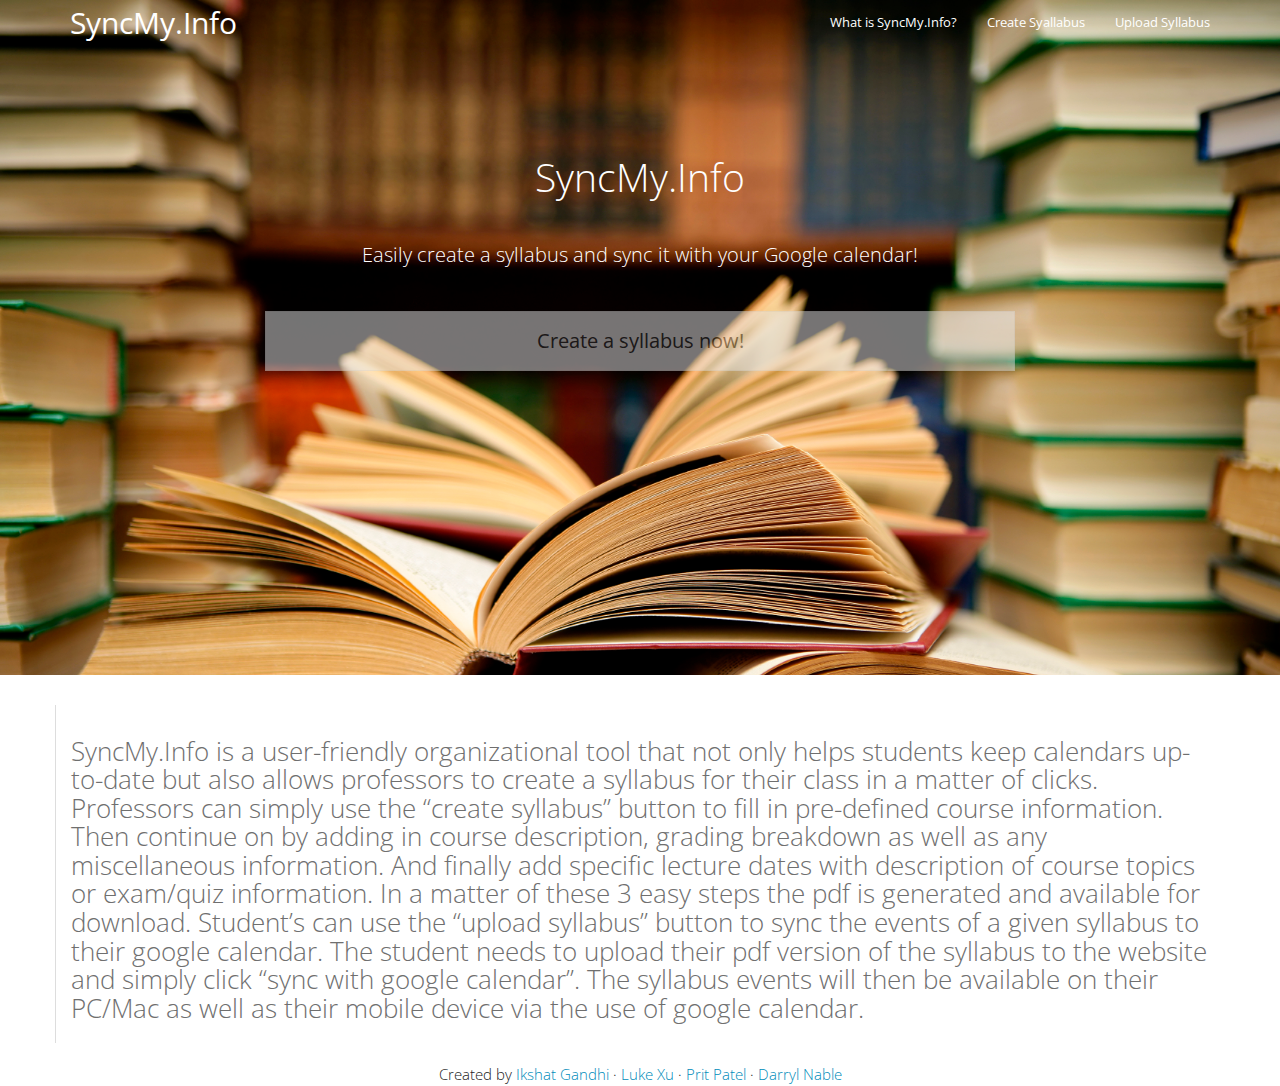
<file: index.html>
<!DOCTYPE html>
<html lang="en">
	<head>
		<meta charset="utf-8">
		<meta http-equiv="X-UA-Compatible" content="IE-edge">
		<meta name="viewport" content="width=device-width, initial-scale=1">
		<title>SyncMy.Info</title>

		<!-- Bootstrap core CSS -->
		<link href="css/bootstrap.min.css" rel="stylesheet">

		<!-- Custom styles -->
		<!-- <link href="css/navbar-fixed-top.css" rel="stylesheet"> -->
		<style>
			body {
			  font-weight: 300;
			}

			p {
			  margin-top: 2em;
			  margin-bottom: 2em;
			  line-height: 1.6em;
			  font-size: 20px;
			}

			#createbtn {
				opacity: 0.5;
			}

			.splash {
			  height: 45em;
			  padding-top: 9em;
			  margin-bottom: 2em;
			  background-image: url("img/books.jpg");
			  background-size: cover;
			  color: #fff;
			  text-align: center;
			}

			.navbar-default {
			  position: absolute;
			  background-color: transparent;
			}

			.navbar-default .navbar-brand {
			  font-size: 30px;
			}

			.navbar-default .navbar-brand,
			.navbar-default .navbar-nav > li > a {
			  font-weight: 400;
			}

			.navbar-default .navbar-nav > li > a:hover {
			  background-color: transparent;
			}

			.btn {
			  font-size: 20px;
			}
		</style>
	</head>

	<body>
		<div class="navbar navbar-default navbar-fixed-top" role="navigation">
			<div class="container">
				<div class="navbar-header">
					<button type="button" class="navbar-toggle" data-toggle="collapse" data-target=".navbar-collapse">
						<span class="sr-only">Toggle navigation</span>
				
						<span class="icon-bar"></span>
						<span class="icon-bar"></span>
						<span class="icon-bar"></span>
					</button> 
					<a class="navbar-brand" href="./index.html">SyncMy.Info</a>
				</div>
				<div class="navbar-collapse collapse">
		        	<ul class="nav navbar-nav navbar-right">
		        		<li id="scrollTo"><a>What is SyncMy.Info?</a></li>
		        		<li><a href = "./create.html">Create Syallabus</a></li>
		        		<li><a href = "./upload.html">Upload Syllabus</a></li>
		        	</ul>
    			</div>
			</div>
		</div>
		<div class="splash">
			<div class="container">
				<div class="row">
					<div class="col-md-8 col-md-offset-2">
						<h1>SyncMy.Info</h1>
						<p>Easily create a syllabus and sync it with your Google calendar!</p>
						<p><a class="btn btn-default btn-lg btn-block" id="createbtn" role="button" href="./create.html">Create a syllabus now!</a></p>
					</div>
				</div>
			</div>
		</div>
		<blockquote class="container" id="summary">
			<h3>SyncMy.Info is a user-friendly organizational tool that not only helps students keep calendars up-to-date but also allows professors to create a syllabus for their class in a matter of clicks.

			Professors can simply use the “create syllabus” button to fill in pre-defined course information.  Then continue on by adding in course description, grading breakdown as well as any miscellaneous information.  And finally add specific lecture dates with description of course topics or exam/quiz information.  In a matter of these 3 easy steps the pdf is generated and available for download.

			Student’s can use the “upload syllabus” button to sync the events of a given syllabus to their google calendar. The student needs to upload their pdf version of the syllabus to the website and simply click “sync with google calendar”.  The syllabus events will then be available on their PC/Mac as well as their mobile device via the use of google calendar. </h3>
		</blockquote>


		<div align="center" class="footer">
        	Created by 
		    <a href = "http://www.twitter.com/ikegandhi" target="_blank">Ikshat Gandhi</a> &middot;
	        <a href = "http://www.twitter.com/Ostralyan" target="_blank">Luke Xu</a> &middot; 
	        <a href = "http://twitter.com/patriotphan27" target="_blank">Prit Patel</a> &middot; 
	        <a href = "http://www.twitter.com/ReaIJackieChan" target="_blank">Darryl Nable</a> 
		</div>
		<script type="text/javascript" src="js/jquery.min.js"></script>
		<script type="text/javascript" src="js/jquery.scrollTo-min.js"></script>
		<script type="text/javascript" src="js/effects.js"></script>
	</body>
</html>
</file>
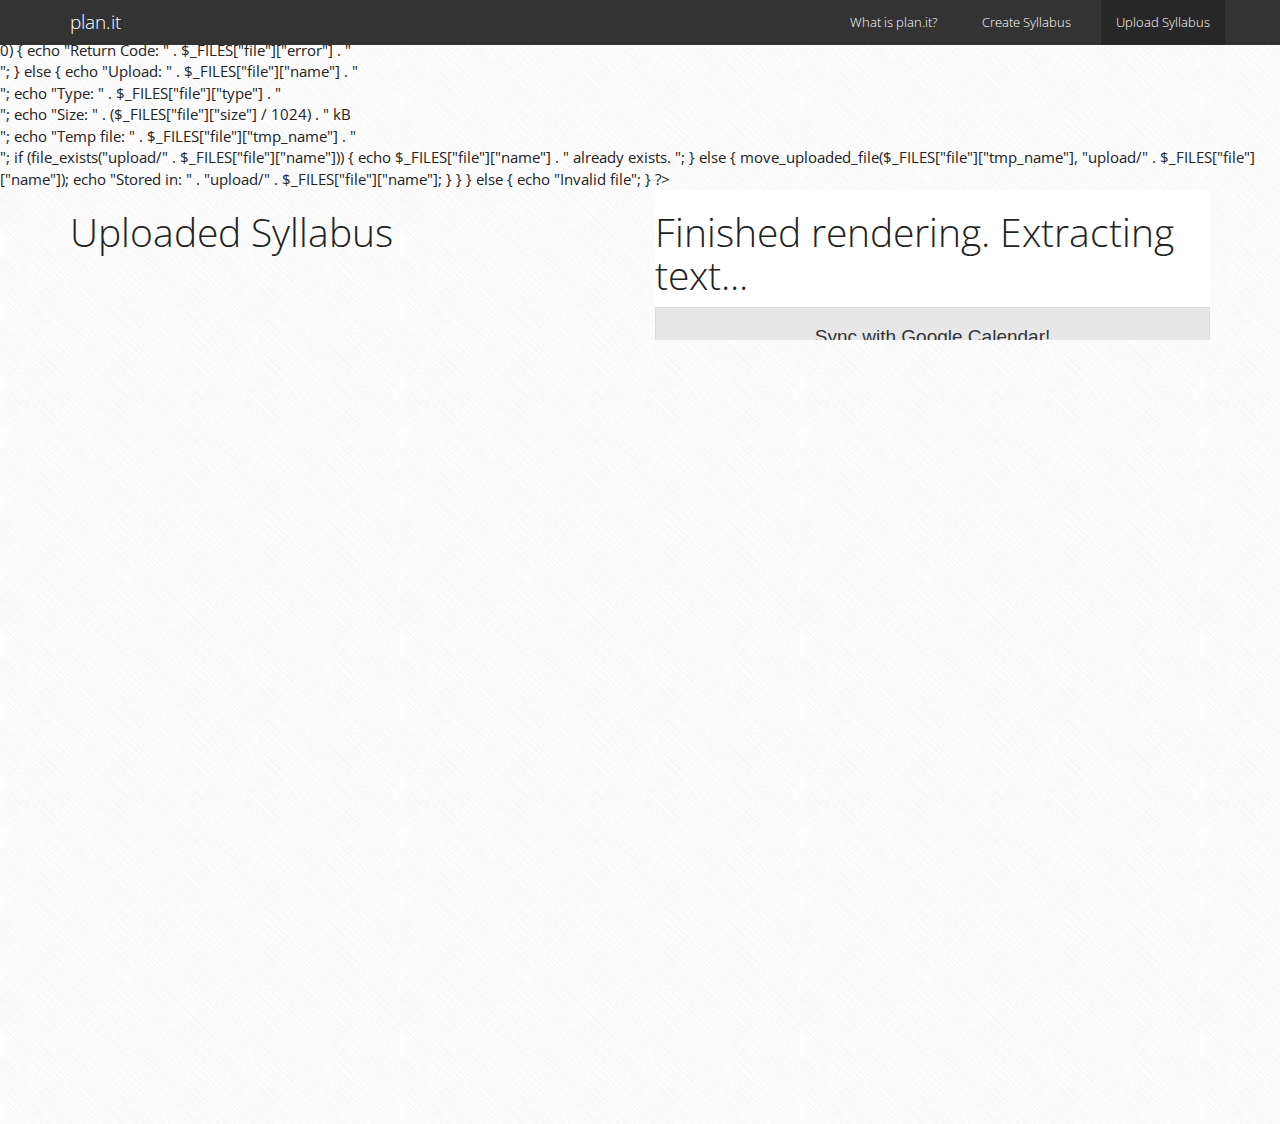
<file: getdates.html>
<html>
<head>
  <title>Sync with calendar</title>
  

  <!--[if IE]>
    <meta http-equiv="X-UA-Compatible" content="IE=edge,chrome=1">
    <![endif]-->
    <meta charset="utf-8">
    <meta name="viewport" content="width=device-width, initial-scale=1">
    
    <!-- Bootstrap CSS -->
    <link href="css/bootstrap.min.css" rel="stylesheet">
    <!-- Generic page CSS -->
    <link href="css/style.css" rel="stylesheet">

</head>

<body class="background-style">
  <?php
    // $allowedExts = array("gif", "jpeg", "jpg", "png");
    // $temp = explode(".", $_FILES["file"]["name"]);
    // $extension = end($temp);
    // if ((($_FILES["file"]["type"] == "image/gif")
    // || ($_FILES["file"]["type"] == "image/jpeg")
    // || ($_FILES["file"]["type"] == "image/jpg")
    // || ($_FILES["file"]["type"] == "image/pjpeg")
    // || ($_FILES["file"]["type"] == "image/x-png")
    // || ($_FILES["file"]["type"] == "image/png"))
    // && ($_FILES["file"]["size"] < 20000)
    // && in_array($extension, $allowedExts))
    //   {
      if ($_FILES["file"]["error"] > 0)
        {
        echo "Return Code: " . $_FILES["file"]["error"] . "<br>";
        }
      else
        {
        echo "Upload: " . $_FILES["file"]["name"] . "<br>";
        echo "Type: " . $_FILES["file"]["type"] . "<br>";
        echo "Size: " . ($_FILES["file"]["size"] / 1024) . " kB<br>";
        echo "Temp file: " . $_FILES["file"]["tmp_name"] . "<br>";

        if (file_exists("upload/" . $_FILES["file"]["name"]))
          {
          echo $_FILES["file"]["name"] . " already exists. ";
          }
        else
          {
          move_uploaded_file($_FILES["file"]["tmp_name"],
          "upload/" . $_FILES["file"]["name"]);
          echo "Stored in: " . "upload/" . $_FILES["file"]["name"];
          }
        }
      }
    else
      {
      echo "Invalid file";
      }
?>
	<div class="navbar navbar-default navbar-fixed-top">
      <div class="container">
        <div class="navbar-header">
          <button type="button" class="navbar-toggle" data-toggle="collapse" data-target=".navbar-fixed-top .navbar-collapse">
            <span class="icon-bar"></span>
            <span class="icon-bar"></span>
            <span class="icon-bar"></span>
          </button>
          <a class="navbar-brand" href="./index.html">plan.it</a>
        </div>
        <div class="navbar-collapse collapse">
          <ul class="nav navbar-nav navbar-right">
            <li><a href="./index.html">What is plan.it?</a></li>
            <li><a href="./create.html">Create Syllabus</a></li>
            <li class="active"><a href="./upload.html">Upload Syllabus</a></li>
          </ul>
        </div>
      </div>
    </div>
  <div>
    
      <!-- a container for the output -->
    <!-- <div id="output" style:"display:none"></div> -->
  </div>
  
  
  <div class="container">
    <div class="row">
      <div class="col-md-6">
        <h1>Uploaded Syllabus</h1>
        <iframe id="input" src="pdf_with_dates.pdf"></iframe>
      </div>
      <div class="col-md-6">
            <iframe id="processor" src="pdfextract.html"></iframe>
            <!-- <iframe id="processor"></iframe> -->
      </div>
    </div>
  </div>

    
  <script>
  var input = document.getElementById("input");
  var processor = document.getElementById("processor");
  var output = document.getElementById("output");
  
  window.addEventListener("message", function(event){
    
    switch (event.data){
      case "ready":
        var xhr = new XMLHttpRequest;
        xhr.open('GET', input.getAttribute("src"), true);
        xhr.responseType = "arraybuffer";
        xhr.onload = function(event) {
          processor.contentWindow.postMessage(this.response, "*");
		  };
        xhr.send();
      break;
      
      default:
	  	// output.textContent = event.data.replace(/\s+/g, " ");
      break;
    }
  }, true);
  </script>


</body>
</html>
</file>
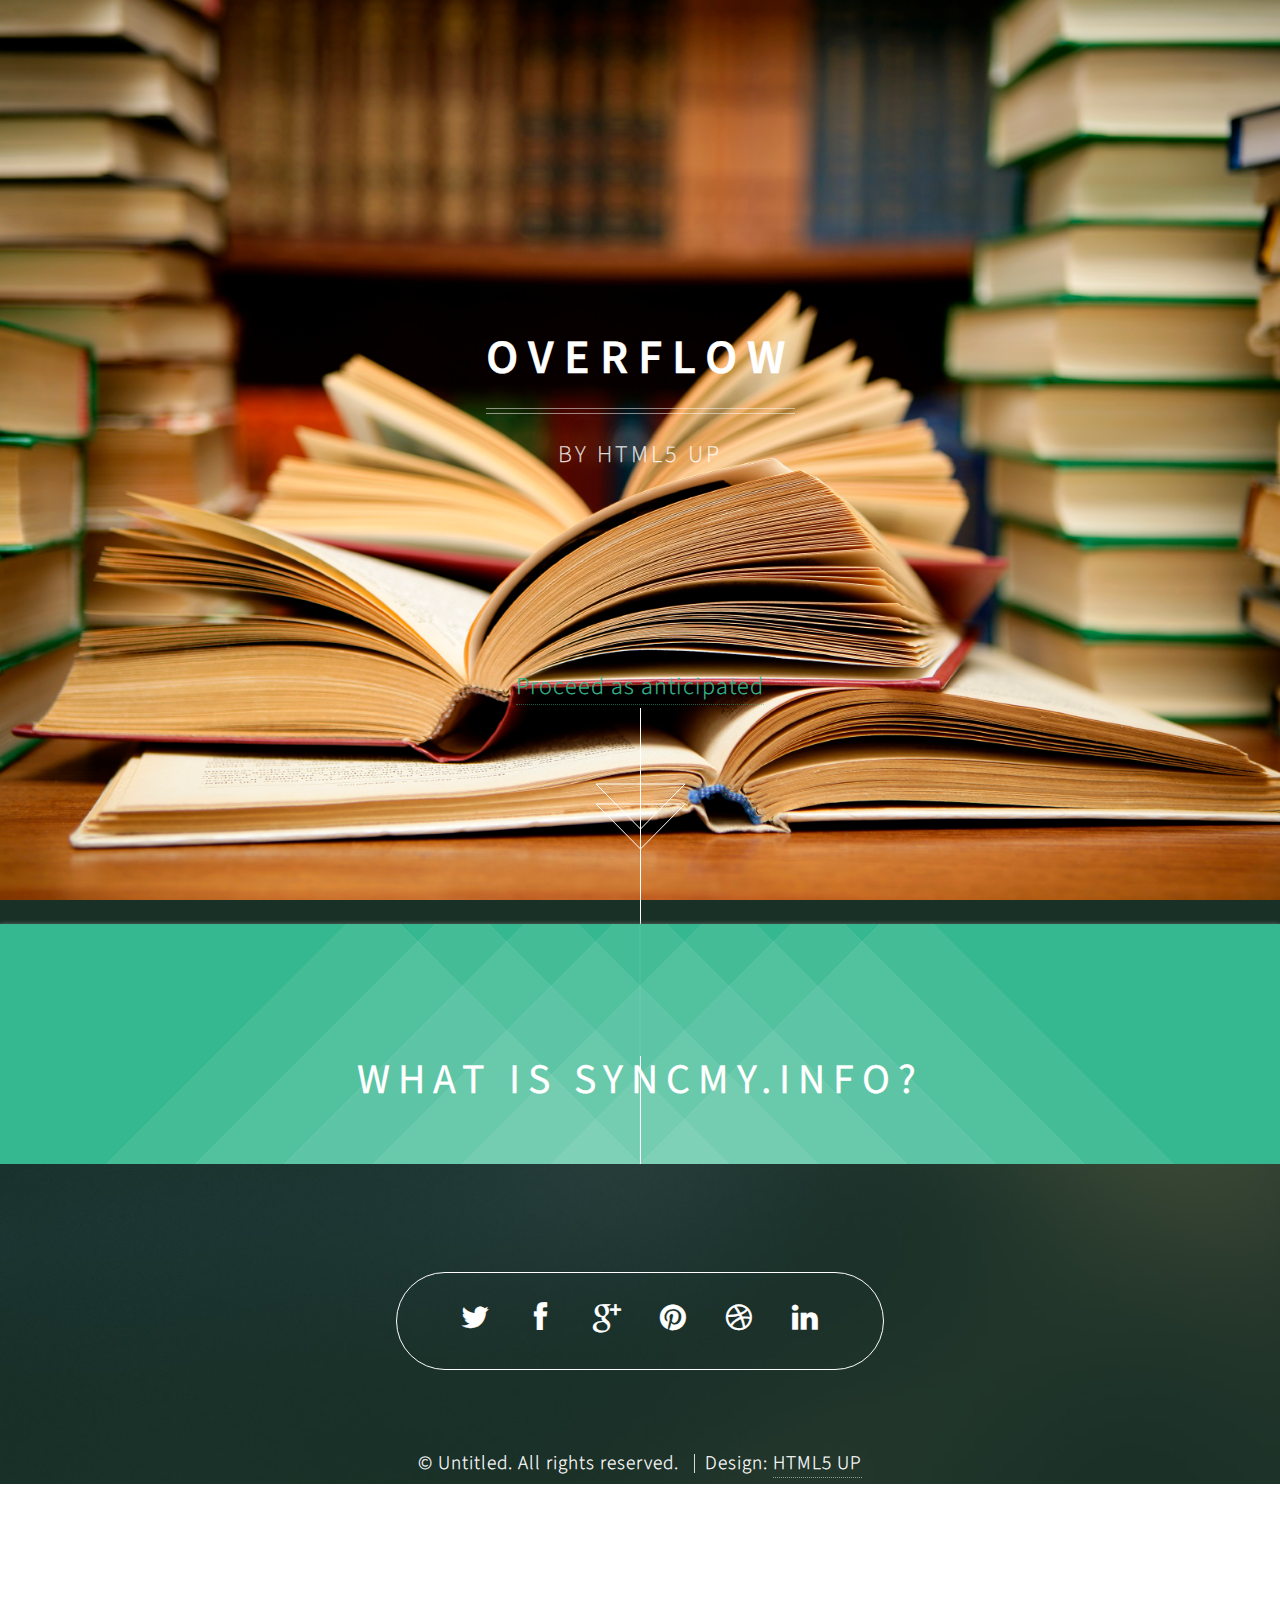
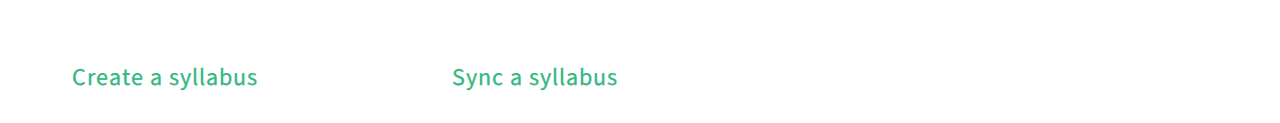
<file: index2.html>
<!DOCTYPE HTML>
<!--
	Overflow 1.1 by HTML5 UP
	html5up.net | @n33co
	Free for personal and commercial use under the CCA 3.0 license (html5up.net/license)
-->
<html>
	<head>
		<title>Overflow by HTML5 UP</title>
		<meta http-equiv="content-type" content="text/html; charset=utf-8" />
		<meta name="description" content="" />
		<meta name="keywords" content="" />
		<link href="http://fonts.googleapis.com/css?family=Source+Sans+Pro:300,400,600,300italic" rel="stylesheet" type="text/css" />
		<!--[if lte IE 8]><script src="css/ie/html5shiv.js"></script><![endif]-->
		<script src="js/jquery.min.js"></script>
		<script src="js/jquery.poptrox.min.js"></script>
		<script src="js/skel.min.js"></script>
		<script src="js/init.js"></script>
		
			<link rel="stylesheet" href="css/skel-noscript.css" />
			<link rel="stylesheet" href="css/index_style.css" />
		
		<!--[if lte IE 8]><link rel="stylesheet" href="css/ie/v8.css" /><![endif]-->
	</head>
	<body>

		<!-- Header -->
			<section id="header">
				<header>
					<h1>Overflow</h1>
					<p>By HTML5 UP</p>
				</header>
				<footer>
					<a href="#banner" class="style2 scrolly scrolly-centered">Proceed as anticipated</a>
				</footer>
			</section>
		
		<!-- Banner -->
			<section id="banner">
				<header>
				<h2>What is SyncMy.Info?</h2>

			</header>
			<p>SyncMy.Info is a user-friendly organizational tool that not only helps students keep calendars up-to-date but also allows professors to create a syllabus for their class in a matter of clicks.<br />
			Professors can simply use the “create syllabus” button to fill in pre-defined course information.  Then continue on by adding in course description, grading breakdown as well as any miscellaneous information.  And finally add specific lecture dates with description of course topics or exam/quiz information.  In a matter of these 3 easy steps the pdf is generated and available for download.<br />
			Student’s can use the “upload syllabus” button to sync the events of a given syllabus to their google calendar. The student needs to upload their pdf version of the syllabus to the website and simply click “sync with google calendar”.  The syllabus events will then be available on their PC/Mac as well as their mobile device via the use of google calendar.</p>
			<footer>
				<div class="row">
					<div class="col-md-6">
						<a href="./create.html" class="button style2 scrolly scrolly-centered">Create a syllabus</a>
					</div>
					<div class="col-md-6">
						<a href="./upload.html" class="button style2 scrolly scrolly-centered">Sync a syllabus</a>
					</div>
				</div>
			</footer>
			</section>
		
		<section id="footer">
			<ul class="icons">
				<li><a href="#" class="fa fa-twitter solo"><span>Twitter</span></a></li>
				<li><a href="#" class="fa fa-facebook solo"><span>Facebook</span></a></li>
				<li><a href="#" class="fa fa-google-plus solo"><span>Google+</span></a></li>
				<li><a href="#" class="fa fa-pinterest solo"><span>Pinterest</span></a></li>
				<li><a href="#" class="fa fa-dribbble solo"><span>Dribbble</span></a></li>
				<li><a href="#" class="fa fa-linkedin solo"><span>LinkedIn</span></a></li>
			</ul>
			<div class="copyright">
				<ul class="menu">
					<li>&copy; Untitled. All rights reserved.</li>
					<li>Design: <a href="http://html5up.net/">HTML5 UP</a></li>
				</ul>
			</div>
		</section>

	</body>
</html>
</file>
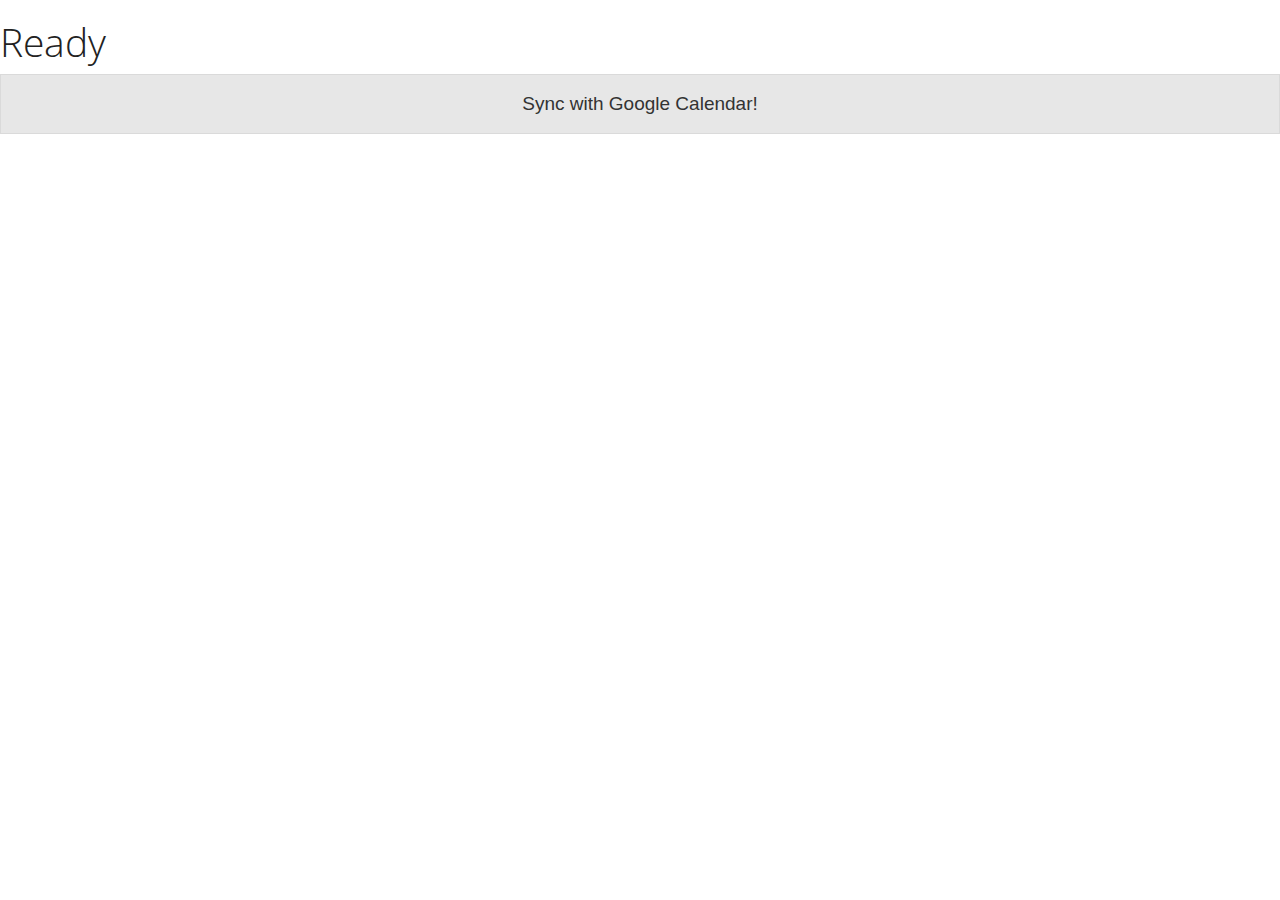
<file: pdfextract.html>
<!DOCTYPE html>
<html>

	<head>
  		<meta charset="utf-8">
    	<title>PDFToText</title>
    	<!-- Bootstrap CSS -->
    	<link href="css/bootstrap.min.css" rel="stylesheet">
    	<style type="text/css">
    		#viewer {
    			display: none;
    		}
    	</style>
	</head>

	<body style="font:13px Helvetica,sans-serif">
	    <h1 id="message">Loading...</h1>
		<div id="viewer"></div>


		<script id="pdf-js" src="js/pdf.js"></script> <script>PDFJS.workerSrc = document.getElementById("pdf-js").getAttribute("src");</script>

		<script type = "text/javascript" src="./app.js"></script>
		<script>var app = new App;</script>

		
		<button type="button" id="authorize-button" class="btn btn-default btn-lg btn-block" onclick="handleAuthClick();">Sync with Google Calendar!</button>
		<script src="js/date.js"></script>
		<script>
		
			var clientId = '126797305180-d6nffs0cispknciobbnq8b78evegptr5.apps.googleusercontent.com';
			
			var apiKey = 'AIzaSyDAQEiS05fK5zKy1-AdxZCOKMrYqpBjAQk';
			var scopes = 'https://www.googleapis.com/auth/calendar';
			
			var i;
			var resource;
			var request;
			var li;	
			

			function handleClientLoad() {
				
			  gapi.client.setApiKey(apiKey);
			  window.setTimeout(checkAuth,1);
			  checkAuth();
			}

			function checkAuth() {
			  gapi.auth.authorize({client_id: clientId, scope: scopes, immediate: true},
				  handleAuthResult);
			}

			function handleAuthResult(authResult) {
			  var authorizeButton = document.getElementById('authorize-button');
			  if (authResult) {
				// authorizeButton.style.visibility = 'hidden';
				makeApiCall();
			  } else {
				authorizeButton.style.visibility = '';
				authorizeButton.onclick = handleAuthClick;
			   }
			}

			function handleAuthClick(event) {
//				alert(matchesArray.length);
			  gapi.auth.authorize(
				  {client_id: clientId, scope: scopes, immediate: false},
				  handleAuthResult);
			  return false;


			}
			
			function makeApiCall() {

				var mydate;
				var formattedDate;
				var description;
				i = 2;	
				for(i; i<matchesArray.length; i++){
					// mydate = new Date(matchesArray[i][1]);
		   // 				formattedDate = mydate.toString("yyyy-MM-dd");
		   // 				description = matchesArray[i][2];
		   // 				console.log(formattedDate);
		   		if(matchesArray[i]!=undefined) {
					if(matchesArray[i][1]!=undefined) {
						if(matchesArray[i][2]=="") {
							matchesArray[i][1] = matchesArray[i][1]+"/"+ new Date().getFullYear();
						}
						mydate = new Date(matchesArray[i][1]);
		   				formattedDate = mydate.toString("yyyy-MM-dd");
		   				description = matchesArray[i][3];
						console.log(formattedDate);
					} 
					if(matchesArray[i][4]!=undefined) {
						if(matchesArray[i][5]=="") {
							matchesArray[i][4] = matchesArray[i][4]+"-"+ new Date().getFullYear();
						}
						mydate = new Date(matchesArray[i][4]);
		   				formattedDate = mydate.toString("yyyy-MM-dd");
		   				description = matchesArray[i][6];
		   				console.log(formattedDate);
					} 
					if(matchesArray[i][7]!=undefined) {
						if(matchesArray[i][9]=="") {
							matchesArray[i][7] = matchesArray[i][7]+","+ new Date().getFullYear();
						}
						console.log(matchesArray[i][7]);
						
						var thedate = matchesArray[i][7];
						var noSpace = thedate.replace(/\s/g, '');
						console.log(noSpace);
						mydate = new Date(noSpace);
						formattedDate = mydate.toString("yyyy-MM-dd");
		   				description = matchesArray[i][10];
		   				console.log(formattedDate);
					}
				}
					resource = {
					  "summary": description,
					  "start": {
					    "date": formattedDate
					  },
					  "end": {
					    "date": formattedDate
					  }
					};

					insertEvent(resource);				

				}//end for loop
			
			}//end function makeApiCall


			function insertEvent(resource) {
			    
				gapi.client.load('calendar', 'v3', function() {
				
				   request = gapi.client.calendar.events.insert({
				    'calendarId': 'primary',
				    'resource': resource
				   });

				executeEvent(request);

				});//end gapi.client.load

			}//end function insertEvent

			function executeEvent(request) {	  
				 
				    request.execute(function(resp) {
				   
				  });	


			}//end function executeEvent
		
			
		</script>
		<script src="https://apis.google.com/js/client.js?onload=handleClientLoad"></script>
		
	</body>

</html>
</file>
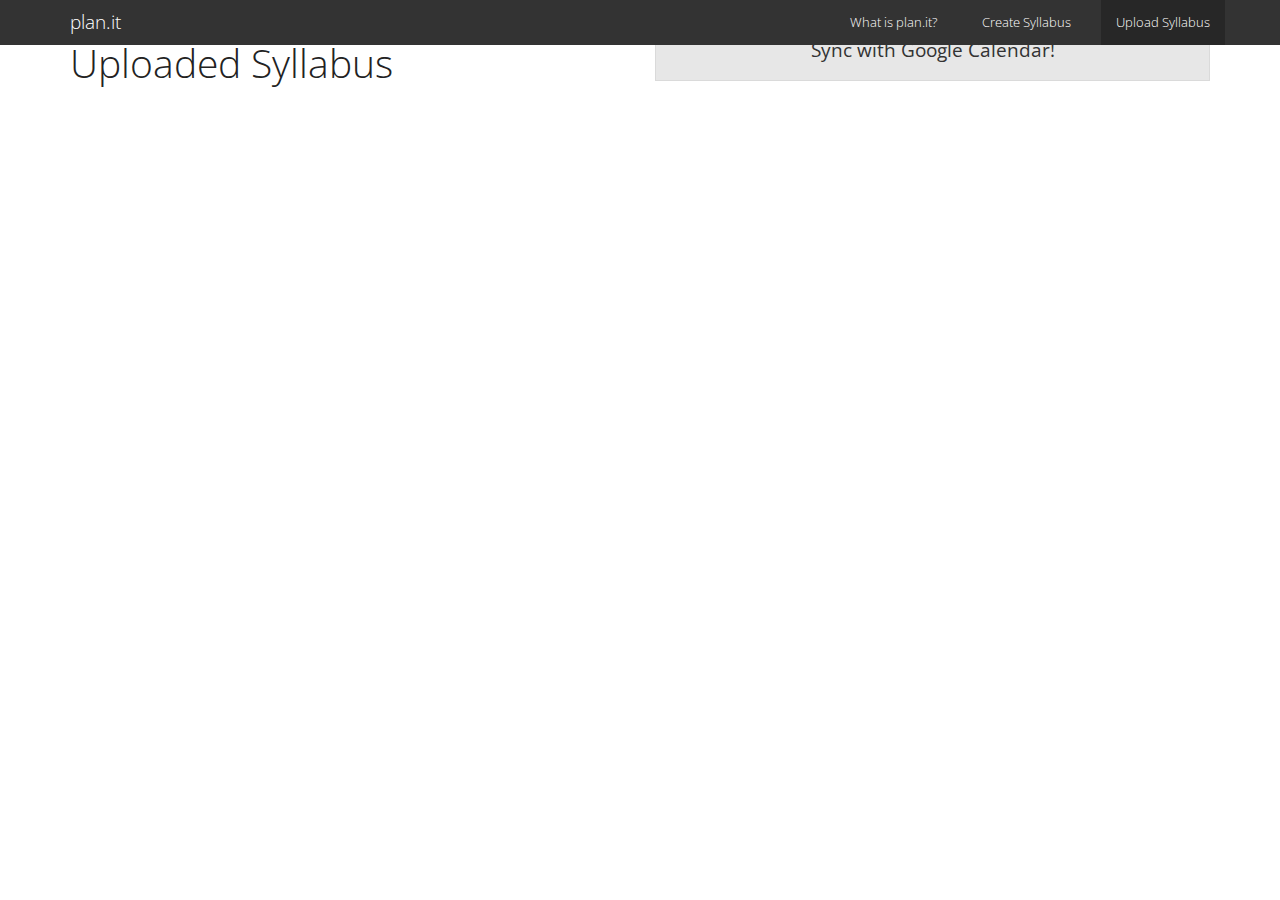
<file: sync.html>
<!DOCTYPE HTML>
2323snjksdnskjd
<html lang="en">
	<head>
		<!--[if IE]>
	 	<meta http-equiv="X-UA-Compatible" content="IE=edge,chrome=1">
		<![endif]-->
		<meta charset="utf-8">
		<title>File Upload</title>
		<meta name="viewport" content="width=device-width, initial-scale=1">
		
		<!-- Bootstrap CSS -->
		<link href="css/bootstrap.min.css" rel="stylesheet">
		<!-- Generic page CSS -->
		<link href="css/style.css" rel="stylesheet">
		<!-- blueimp gallery styles -->
		<link href="http://blueimp.github.io/Gallery/css/blueimp-gallery.min.css" rel="stylesheet">
		<!-- CSS to style the file inpit field as button -->
		<link href="css/jquery.fileupload.css" rel="stylesheet">
		<link href="css/jquery.fileupload-ui.css" rel="stylesheet">
	</head>
	<body>
		<div class="navbar navbar-default navbar-fixed-top">
			<div class="container">
				<div class="navbar-header">
					<button type="button" class="navbar-toggle" data-toggle="collapse" data-target=".navbar-fixed-top .navbar-collapse">
						<span class="icon-bar"></span>
						<span class="icon-bar"></span>
						<span class="icon-bar"></span>
					</button>
					<a class="navbar-brand" href="./index.html">plan.it</a>
				</div>
				<div class="navbar-collapse collapse">
					<ul class="nav navbar-nav navbar-right">
						<li><a href="./index.html">What is plan.it?</a></li>
						<li><a href="./create.html">Create Syllabus</a></li>
						<li class="active"><a href="./upload.html">Upload Syllabus</a></li>
					</ul>
				</div>
			</div>
		</div>
		<div class="container">
			<div class="row">
				<div class="col-md-6">
					<h1>Uploaded Syllabus</h1>
					<iframe id="input" src="pdf_with_dates.pdf"></iframe>
				</div>
				<div class="col-md-6">
					<button type="button" id="authorize-button" class="btn btn-default btn-lg btn-block" onclick="handleAuthClick();">Sync with Google Calendar!</button>
				</div>
			</div>
		</div>
		<script id="pdf-js" src="js/pdf.js"></script> <script>PDFJS.workerSrc = document.getElementById("pdf-js").getAttribute("src");</script>

		<script type = "text/javascript" src="app.js"></script>
		<script>var app = new App;</script>
	
		<script>
		
			var clientId = '126797305180-d6nffs0cispknciobbnq8b78evegptr5.apps.googleusercontent.com';
			
			var apiKey = 'AIzaSyDAQEiS05fK5zKy1-AdxZCOKMrYqpBjAQk';
			var scopes = 'https://www.googleapis.com/auth/calendar';
			
			

			function handleClientLoad() {
				
			  gapi.client.setApiKey(apiKey);
			  window.setTimeout(checkAuth,1);
			  checkAuth();
			}

			function checkAuth() {
			  gapi.auth.authorize({client_id: clientId, scope: scopes, immediate: true},
				  handleAuthResult);
			}

			function handleAuthResult(authResult) {
			  var authorizeButton = document.getElementById('authorize-button');
			  if (authResult) {
				// authorizeButton.style.visibility = 'hidden';
				makeApiCall();
			  } else {
				authorizeButton.style.visibility = '';
				authorizeButton.onclick = handleAuthClick;
			   }
			}

			function handleAuthClick(event) {
				alert(matchesArray);
			  gapi.auth.authorize(
				  {client_id: clientId, scope: scopes, immediate: false},
				  handleAuthResult);
			  return false;
			}
			
			function makeApiCall() {

				var resource = {
				  "summary": matchesArray[5][2],
				  "location": "Somewhere",
				  "start": {
				    "date": matchesArray[5][1]
				  },
				  "end": {
				    "date": matchesArray[5][1]
				  }
				};
			
			    gapi.client.load('calendar', 'v3', function() {
				
				  var request = gapi.client.calendar.events.insert({
				    'calendarId': 'primary',
				    'resource': resource
				  });
			
					  
				  request.execute(function(resp) {
				    var li = document.createElement('li');
			            li.appendChild(document.createTextNode(resp));
				    document.getElementById('events').appendChild(li);
				  
				  });
				});
			
			}
		</script>
		
		<script>
		  var input = document.getElementById("input");
		  
		  window.addEventListener("message", function(event){
			
			switch (event.data){
			  case "ready":
				var xhr = new XMLHttpRequest;
				xhr.open('GET', input.getAttribute("src"), true);
				xhr.responseType = "arraybuffer";
				xhr.onload = function(event) {
				  processor.contentWindow.postMessage(this.response, "*");
				  };
				xhr.send();
			  break;
			  
			  default:
			  break;
			}
		  }, true);
		</script>
		<script src="https://apis.google.com/js/client.js?onload=handleClientLoad"></script>
	</body>
</html>
</file>
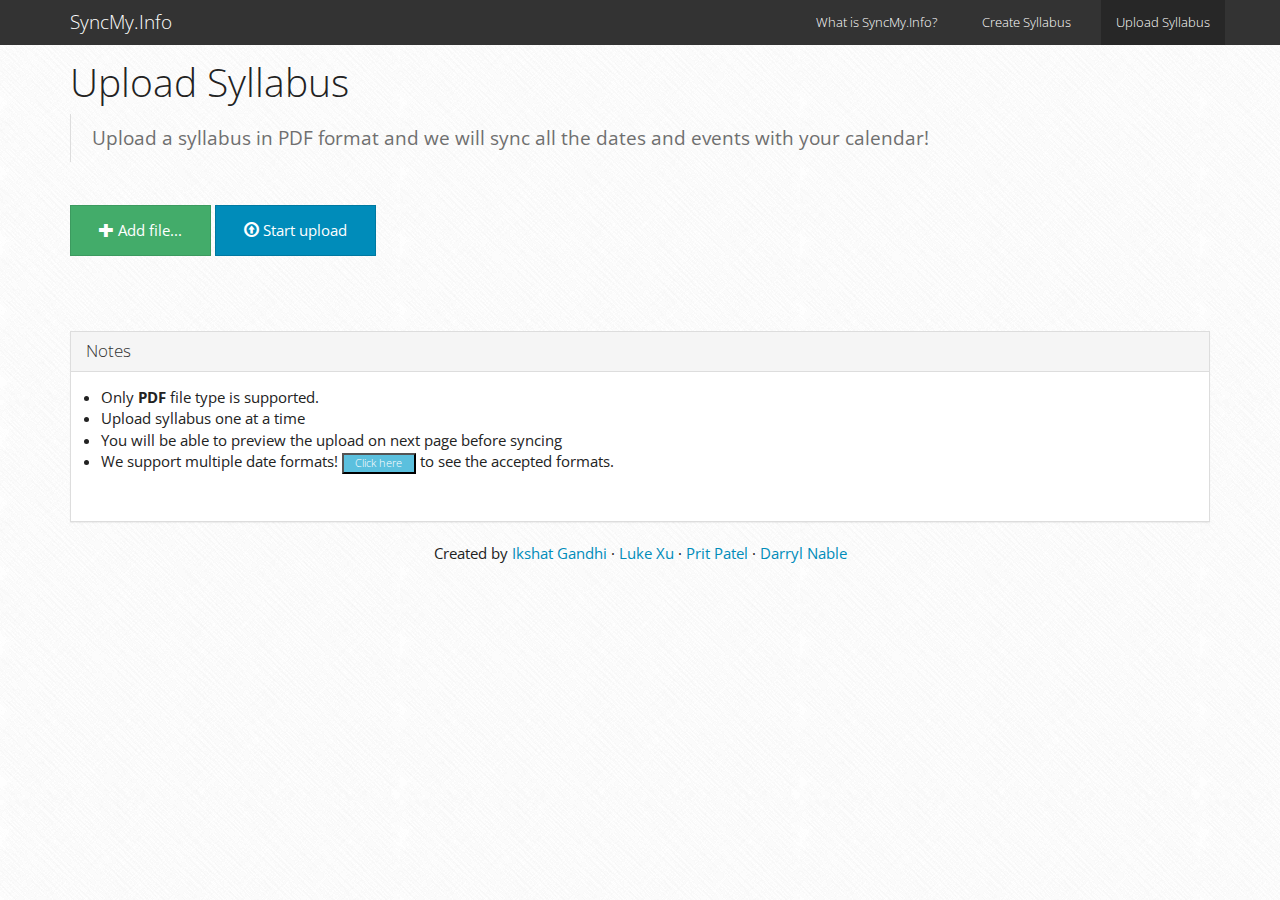
<file: upload.html>
<!DOCTYPE HTML>
<html lang="en">
	<head>
		<!--[if IE]>
	 	<meta http-equiv="X-UA-Compatible" content="IE=edge,chrome=1">
		<![endif]-->
		<meta charset="utf-8">
		<title>File Upload</title>
		<meta name="viewport" content="width=device-width, initial-scale=1">
		
		<!-- Bootstrap CSS -->
		<link href="css/bootstrap.min.css" rel="stylesheet">
		<!-- Generic page CSS -->
		<link href="css/style.css" rel="stylesheet">
		<!-- blueimp gallery styles -->
		<link href="http://blueimp.github.io/Gallery/css/blueimp-gallery.min.css" rel="stylesheet">
		<!-- CSS to style the file inpit field as button -->
		<link href="css/jquery.fileupload.css" rel="stylesheet">
		<link href="css/jquery.fileupload-ui.css" rel="stylesheet">
	</head>
	<body class="background-style">
		<div class="navbar navbar-default navbar-fixed-top">
			<div class="container">
				<div class="navbar-header">
					<button type="button" class="navbar-toggle" data-toggle="collapse" data-target=".navbar-fixed-top .navbar-collapse">
						<span class="icon-bar"></span>
						<span class="icon-bar"></span>
						<span class="icon-bar"></span>
					</button>
					<a class="navbar-brand" href="./index.html">SyncMy.Info</a>
				</div>
				<div class="navbar-collapse collapse">
					<ul class="nav navbar-nav navbar-right">
						<li><a href="./index.html">What is SyncMy.Info?</a></li>
						<li><a href="./create.html">Create Syllabus</a></li>
						<li class="active"><a href="./upload.html">Upload Syllabus</a></li>
					</ul>
				</div>
			</div>
		</div>
		<div class="container">
			<h1>Upload Syllabus</h1>
			<blockquote>
				<p>Upload a syllabus in PDF format and we will sync all the dates and events with your calendar!</p> 
			</blockquote>
			<br>
			<form id="fileupload" action="./getdates.php" method="post" enctype="multipart/form-data" onsubmit="return validation(this)">
				<div class="row fileupload-buttonbar">
					<div class="col-lg-7">
						<span class="btn btn-success fileinput-button">
							<i class="glyphicon glyphicon-plus"></i>
							<span>Add file...</span>
							<input type="file" name="file" id="file">
						</span>
						<button type="submit" class="btn btn-primary start" name="submit">
							<i class="glyphicon glyphicon-upload"></i>
							<span>Start upload</span>
						</button>
					</div>
				</div>
				<div id = "valid_msg" class="alert alert-danger" style="visibility: hidden;">
			  		Only PDF format is accepted!
				</div>
			</form>
			<div class="panel panel-default">
		        <div class="panel-heading">
		            <h3 class="panel-title">Notes</h3>
		        </div>
		        <div class="panel-body">
		            <ul>
		                <li>Only <strong>PDF</strong> file type is supported.</li>
		                <li>Upload syllabus one at a time</li>
		                <li>You will be able to preview the upload on next page before syncing</li>
		                <li>We support multiple date formats! <button id="formatToggle" class="label label-info">Click here</button> to see the accepted formats.<br><br><pre id="formats">April 23, 2014<br>April 23<br>04/23/2014<br>04-23-2014<br>04/23<br>04-23</pre></li>
		            </ul>
		        </div>
			</div>
		</div>
		<div class="footer">
        	Created by 
		    <a href = "http://www.twitter.com/ikegandhi" target="_blank">Ikshat Gandhi</a> &middot;
	        <a href = "http://www.twitter.com/Ostralyan" target="_blank">Luke Xu</a> &middot; 
	        <a href = "http://twitter.com/patriotphan27" target="_blank">Prit Patel</a> &middot; 
	        <a href = "http://www.twitter.com/ReaIJackieChan" target="_blank">Darryl Nable</a> 
		</div>
		<script src="js/jquery.min.js"></script>
		<script type="text/javascript">
			var filename = $('input[type=file]').val().split('\\').pop();
			console.log(filename);
		</script>
		<script type="text/javascript" src="js/effects.js"></script>
		<script type="text/javascript">
		function validation(thisform) {
			with(thisform) {
				if(validateFileExtension(file, "valid_msg", "Only PDF files allowed!", 
					new Array("pdf")) == false) {
					return false;
				}
			}
		}

		function validateFileExtension(component, msg_id, msg, extns) {
			var flag = 0;
			with(component) {
				var ext = value.substring(value.lastIndexOf(".")+1);
				for (var i =0; i<extns.length; i++) {
					if(ext==extns[i]) {
						flag = 0;
						break;
					} else {
						flag = 1;
					}
				}
				if(flag!=0) {
					document.getElementById(msg_id).style.visibility='visible';
					component.value="";
					return false;
				}
				else {
					return true;
				}
			}
		}
		</script>
	</body> 
</html>
</file>
<file: css/navbar-fixed-top.css>
body {
  min-height: 2000px;
  padding-top: 70px;
}

#footer{
	height: 130px;
	text-align: center;

	/* Internet Explorer 10 */
	display:-ms-flexbox;
	-ms-flex-pack:center;
	-ms-flex-align:center;

	/* Firefox */
	display:-moz-box;
	-moz-box-pack:center;
	-moz-box-align:center;

	/* Safari, Opera, and Chrome */
	display:-webkit-box;
	-webkit-box-pack:center;
	-webkit-box-align:center;
}

#footer a{
	text-decoration: none;
}

#footer a:hover{
	color: #b7d0ce
}
</file>
<file: css/style.css>
*{
	margin: 0;
	padding: 0;
}

.background-style {
	margin-top: 40px;
	background-image: url("../img/crossword.png");
 	background-repeat: repeat;
}


#banner{
	background-color: #FAFAF7;
	height: 125px;
	box-shadow: 0px 0.1px 5px #7e7e7e;
	z-index: 6px;
	position:relative;
}

#insidebannerwrap{
	width: 1000px;
	margin: 0 auto;
}

#bannerTable{
	width: 700px;
	table-layout: fixed;
	margin: 0 auto;
	height: 125px;
	text-align: center;
}

#bannerTable a{
	color: #777770;
	font-family: 'Varela Round', sans-serif;
	text-decoration: none;
	font-size: 20px;
}

#navigationButtons{
	padding-left: 10px; 
	padding-top: 60px;
}

.pageButton {
	text-indent:0;
	display:inline-block;
	font-family: 'Varela Round', sans-serif;
	font-size:15px;
	font-weight:bold;
	font-style:normal;
	height:50px;
	line-height:50px;
	width:140px;
	text-decoration:none;
	text-align:center;
}

.pageButton:active{
	position:relative;
	top:1px;
}	

#helper{
	width: 900px;
	height: 150px;
	text-align: center;
	font-size: 30px;
	margin: 0 auto;

	/* Internet Explorer 10 */
	display:-ms-flexbox;
	-ms-flex-pack:center;
	-ms-flex-align:center;

	/* Firefox */
	display:-moz-box;
	-moz-box-pack:center;
	-moz-box-align:center;

	/* Safari, Opera, and Chrome */
	display:-webkit-box;
	-webkit-box-pack:center;
	-webkit-box-align:center;
}

#wrap{ 
	width: 1000px; 
	margin: 0 auto; 
	background-color:#f3f1ec;
	min-height: 500px;
}



#insidewrap{
	width: 850px;
	margin: 0 auto;
}

.topTitle{
	display: inline block;
	float: left;
	opacity: 1;
}

.headerInput{
	-webkit-border-radius: 5px;
	-moz-border-radius: 5px;
	border-radius: 5px;
	height: 20px;
	width: 250px;
	wrap: soft;
}

#headerWrapper{

}

#headerTable{
	width: 850px;
	table-layout: fixed;
}

#headerTable td{
	height: 30px;

}

#descWrapper{
	display: none;
}

#schedWrapper{
	display: none;
}

#scheduleTable{
	width: 850px;
}

#endDiv1{
	font-family: 'Gafata', sans-serif;
	font-size: 20px;
	height: 130px;
	text-align: center;
	color: #FFFFFF;

	/* Internet Explorer 10 */
	display:-ms-flexbox;
	-ms-flex-pack:center;
	-ms-flex-align:center;

	/* Firefox */
	display:-moz-box;
	-moz-box-pack:center;
	-moz-box-align:center;

	/* Safari, Opera, and Chrome */
	display:-webkit-box;
	-webkit-box-pack:center;
	-webkit-box-align:center;
}

#endDiv1 a{
	text-decoration: none;
	color: #FFFFFF;
}

#endDiv1 a:hover{
	color: #b7d0ce
}

#endDiv2{
	height: 65px;
	margin: 0 auto;
	text-align: center;

	/* Internet Explorer 10 */
	display:-ms-flexbox;
	-ms-flex-pack:center;
	-ms-flex-align:center;

	/* Firefox */
	display:-moz-box;
	-moz-box-pack:center;
	-moz-box-align:center;

	/* Safari, Opera, and Chrome */
	display:-webkit-box;
	-webkit-box-pack:center;
	-webkit-box-align:center;
}

.colorSwitch{
	text-indent:0;
	display:inline-block;
	font-weight:bold;
	font-style:normal;
	height:20px;
	width:20px;
	text-decoration:none;
	text-align:center;
	border:4px solid #5C3317;
}

.colorSwitch:hover{
	border: 4px solid #E9C2A6;
}

#processor {
	width: 100%;
}

#input {
	width: 100%;
	height: 100%;
}

iframe {
	border: none;
}

li {
	margin-left: 15px;
}

.mastfoot {
  text-align: center;
}

.inner {
  padding: 30px;
}

#reverseButton {
	visibility: hidden;
}

#formats {
	display: none;
}

.footer {
	text-align: center;
}

tr {
	margin-right: 50px;
}
</file>
<file: css/ie/v8.css>
/*
	Overflow 1.1 by HTML5 UP
	html5up.net | @n33co
	Free for personal and commercial use under the CCA 3.0 license (html5up.net/license)
*/

/*********************************************************************************/
/* Basic                                                                         */
/*********************************************************************************/

	body
	{
		-ms-behavior: url('css/ie/backgroundsize.min.htc');
	}

	.button
	{
		position: relative;
		-ms-behavior: url('css/ie/PIE.htc');
	}
	
		.button.style3
		{
			background: #fefefe;
			border: solid 1px #dad9d9;
		}

/*********************************************************************************/
/* Footer                                                                        */
/*********************************************************************************/

	#footer
	{
	}

		#footer .icons
		{
			position: relative;
			-ms-behavior: url('css/ie/PIE.htc');
		}
		
/*********************************************************************************/
/* Header                                                                        */
/*********************************************************************************/

	#header
	{
	}
	
		#header header
		{
		}

			#header header p
			{
				border-top: solid 1px #888;
			}
</file>
<file: css/skel-noscript.css>
/* Resets (http://meyerweb.com/eric/tools/css/reset/ | v2.0 | 20110126 | License: none (public domain)) */

	html,body,div,span,applet,object,iframe,h1,h2,h3,h4,h5,h6,p,blockquote,pre,a,abbr,acronym,address,big,cite,code,del,dfn,em,img,ins,kbd,q,s,samp,small,strike,strong,sub,sup,tt,var,b,u,i,center,dl,dt,dd,ol,ul,li,fieldset,form,label,legend,table,caption,tbody,tfoot,thead,tr,th,td,article,aside,canvas,details,embed,figure,figcaption,footer,header,hgroup,menu,nav,output,ruby,section,summary,time,mark,audio,video{margin:0;padding:0;border:0;font-size:100%;font:inherit;vertical-align:baseline;}article,aside,details,figcaption,figure,footer,header,hgroup,menu,nav,section{display:block;}body{line-height:1;}ol,ul{list-style:none;}blockquote,q{quotes:none;}blockquote:before,blockquote:after,q:before,q:after{content:'';content:none;}table{border-collapse:collapse;border-spacing:0;}body{-webkit-text-size-adjust:none}

/* Box Model */

	*, *:before, *:after {
		-moz-box-sizing: border-box;
		-webkit-box-sizing: border-box;
		-o-box-sizing: border-box;
		-ms-box-sizing: border-box;
		box-sizing: border-box;
	}

/* Container */

	body {
		min-width: 1200px;
	}

	.container {
		width: 1200px;
		margin-left: auto;
		margin-right: auto;
	}

	/* Modifiers */
	
		.container.small {
			width: 900px;
		}

		.container.big {
			width: 100%;
			max-width: 1500px;
			min-width: 1200px;
		}

/* Grid */

	/* Cells */

		.\31 2u { width: 100% }
		.\31 1u { width: 91.6666666667% }
		.\31 0u { width: 83.3333333333% }
		.\39 u { width: 75% }
		.\38 u { width: 66.6666666667% }
		.\37 u { width: 58.3333333333% }
		.\36 u { width: 50% }
		.\35 u { width: 41.6666666667% }
		.\34 u { width: 33.3333333333% }
		.\33 u { width: 25% }
		.\32 u { width: 16.6666666667% }
		.\31 u { width: 8.3333333333% }
		.\-11u { margin-left: 91.6666666667% }
		.\-10u { margin-left: 83.3333333333% }
		.\-9u { margin-left: 75% }
		.\-8u { margin-left: 66.6666666667% }
		.\-7u { margin-left: 58.3333333333% }
		.\-6u { margin-left: 50% }
		.\-5u { margin-left: 41.6666666667% }
		.\-4u { margin-left: 33.3333333333% }
		.\-3u { margin-left: 25% }
		.\-2u { margin-left: 16.6666666667% }
		.\-1u { margin-left: 8.3333333333% }

		.row > * {
			padding: 50px 0 0 50px;
			float: left;
			-moz-box-sizing: border-box;
			-webkit-box-sizing: border-box;
			-o-box-sizing: border-box;
			-ms-box-sizing: border-box;
			box-sizing: border-box;
		}

		.row + .row > * {
			padding-top: 50px;
		}

		.row {
			margin-left: -50px;
		}

	/* Rows */

		.row:after {
			content: '';
			display: block;
			clear: both;
			height: 0;
		}

		.row:first-child > * {
			padding-top: 0;
		}

		.row > * {
			padding-top: 0;
		}

		/* Modifiers */

			/* Flush */

				.row.flush {
					margin-left: 0;
				}

				.row.flush > * {
					padding: 0 !important;
				}

			/* Quarter */

				.row.quarter > * {
					padding: 12.5px 0 0 12.5px;
				}

				.row.quarter + .row.quarter > * {
					padding-top: 12.5px;
				}

				.row.quarter {
					margin-left: -12.5px;
				}

			/* Half */

				.row.half > * {
					padding: 25px 0 0 25px;
				}

				.row.half + .row.half > * {
					padding-top: 25px;
				}

				.row.half {
					margin-left: -25px;
				}

			/* One and (a) Half */

				.row.oneandhalf > * {
					padding: 75px 0 0 75px;
				}

				.row.oneandhalf + .row.oneandhalf > * {
					padding-top: 75px;
				}

				.row.oneandhalf {
					margin-left: -75px;
				}

			/* Double */

				.row.double > * {
					padding: 100px 0 0 100px;
				}

				.row.double + .row.double > * {
					padding-top: 100px;
				}

				.row.double {
					margin-left: -100px;
				}
</file>
<file: css/index_style.css>
@charset 'UTF-8';

@font-face{font-family:'FontAwesome';src:url('font/fontawesome-webfont.eot?v=4.0.1');src:url('font/fontawesome-webfont.eot?#iefix&v=4.0.1') format('embedded-opentype'),url('font/fontawesome-webfont.woff?v=4.0.1') format('woff'),url('font/fontawesome-webfont.ttf?v=4.0.1') format('truetype'),url('font/fontawesome-webfont.svg?v=4.0.1#fontawesomeregular') format('svg');font-weight:normal;font-style:normal}

/*
	Overflow 1.1 by HTML5 UP
	html5up.net | @n33co
	Free for personal and commercial use under the CCA 3.0 license (html5up.net/license)
*/

/*********************************************************************************/
/* Basic                                                                         */
/*********************************************************************************/

	#header
	{
		background: #183026 url('../images/bg.jpg') no-repeat;
		background-size: cover;
		background-position: center 0;
		background-attachment: fixed;
	}

	#footer
	{
		background: #183026 url('../images/bg-footer.jpg') no-repeat;
		background-size: cover;
		background-position: center 0;
		background-attachment: fixed;
	}

	body,input,textarea,select
	{
		font-family: 'Source Sans Pro', sans-serif;
		font-size: 18pt;
		line-height: 1.75em;
		font-weight: 300;
		letter-spacing: 1px;
		color: #3a3939;
		text-shadow: 0 0 0.5px rgba(58,57,57,0.25);
		-webkit-text-stroke: 0.25px;
	}

	h1,h2,h3,h4,h5,h6
	{
		font-weight: 400;
		text-transform: uppercase;
		line-height: 1.75em;
	}
	
		h1 a, h2 a, h3 a, h4 a, h5 a, h6 a
		{
			color: inherit;
			text-decoration: none;
		}
		
	h2
	{
		font-size: 1.25em;
		letter-spacing: 8px;
	}
	
	h3
	{
		font-size: 1em;
		letter-spacing: 5px;
	}
		
	strong, b
	{
		font-weight: 400;
	}
	
	em, i
	{
		font-style: italic;
	}

	a
	{
		color: #35b88f;
		text-shadow: 0 0 0.5px rgba(53,184,143,0.25);
		-moz-transition: border-color 0.35s ease-in-out, color 0.35s ease-in-out;
		-webkit-transition: border-color 0.35s ease-in-out, color 0.35s ease-in-out;
		-o-transition: border-color 0.35s ease-in-out, color 0.35s ease-in-out;
		-ms-transition: border-color 0.35s ease-in-out, color 0.35s ease-in-out;
		transition: border-color 0.35s ease-in-out, color 0.35s ease-in-out;
		text-decoration: none;
		border-bottom: dotted 1px rgba(53,184,143,0.5);
	}
	
		a:hover
		{
			border-bottom-color: rgba(53,184,143,0);
		}

	sub
	{
		position: relative;
		top: 0.5em;
		font-size: 0.8em;
	}
	
	sup
	{
		position: relative;
		top: -0.5em;
		font-size: 0.8em;
	}
	
	hr
	{
		border: 0;
		border-top: solid 1px #dad9d9;
		margin: 2em 0 2em 0;
	}
	
	blockquote
	{
		border-left: solid 0.5em #eae9e9;
		padding: 1em 0 1em 2em;
		font-style: italic;
	}
	
	p, ul, ol, dl, table
	{
		margin-bottom: 1em;
	}

	header
	{
		margin-bottom: 1em;
	}
	
		header p
		{
			display: block;
			margin: 0.5em 0 0 0;
			padding: 0 0 1.5em 0;
		}
		
	footer
	{
		margin-top: 1em;
	}

	br.clear
	{
		clear: both;
	}

	/* Sections/Articles */
	
		section,
		article
		{
			margin-bottom: 3em;
		}
		
		section > :last-child,
		article > :last-child
		{
			margin-bottom: 0;
		}

		section:last-child,
		article:last-child
		{
			margin-bottom: 0;
		}

		.row > section,
		.row > article
		{
			margin-bottom: 0;
		}

	/* Images */

		.image
		{
			display: inline-block;
			border: 0;
		}
		
			.image img
			{
				display: block;
				width: 100%;
			}

			.image.featured
			{
				display: block;
				width: 100%;
				margin: 0 0 2em 0;
			}
			
			.image.full
			{
				display: block;
				width: 100%;
			}
			
			.image.left
			{
				float: left;
				margin: 0 2em 2em 0;
			}
			
			.image.centered
			{
				display: block;
				margin: 0 0 2em 0;
			}

				.image.centered img
				{
					margin: 0 auto;
					width: auto;
				}

	/* Lists */

		ul.default
		{
			list-style: disc;
			padding-left: 1em;
		}
		
			ul.default li
			{
				padding-left: 1.5em;
				margin-top: 1.5em;
			}		
			
			ul.default li:first-child
			{
				margin-top: 0;
			}

		ul.icons
		{
			cursor: default;
		}	
		
			ul.icons li
			{
				display: inline-block;
			}
			
				ul.icons a
				{
					display: inline-block;
					width: 2.5em;
					height: 2.5em;
					line-height: 2.5em;
					text-align: center;
					border: 0;
				}

		ul.menu
		{
			cursor: default;
		}
		
			ul.menu li
			{
				display: inline-block;
				line-height: 1em;
				border-left: solid 1px #dad9d9;
				padding: 0 0 0 0.5em;
				margin: 0 0 0 0.5em;
			}
			
			ul.menu li:first-child
			{
				border-left: 0;
				padding-left: 0;
				margin-left: 0;
			}

		ul.actions
		{
			cursor: default;
		}
		
			ul.actions li
			{
				display: inline-block;
				margin: 0 0 0 0.5em;
			}
			
			ul.actions li:first-child
			{
				margin-left: 0;
			}

		ol.default
		{
			list-style: decimal;
			padding-left: 1.25em;
		}

			ol.default li
			{
				padding-left: 1.25em;
				margin-top: 1.5em;
			}

			ul.default li:first-child
			{
				margin-top: 0;
			}

	/* Forms */

		form
		{
		}
		
			form label
			{
				display: block;
				margin: 0 0 0.5em 0;
			}
		
			form input.button,
			form input.text,
			form select,
			form textarea
			{
				-webkit-appearance: none;
				display: block;
				border: 0;
				background: #f5f5f5;
				width: 100%;
				padding: 0.75em;
				-moz-transition: background-color 0.35s ease-in-out;
				-webkit-transition: background-color 0.35s ease-in-out;
				-o-transition: background-color 0.35s ease-in-out;
				-ms-transition: background-color 0.35s ease-in-out;
				transition: background-color 0.35s ease-in-out;
			}

				form input.text:focus,
				form select:focus,
				form textarea:focus
				{
					background: #f2f2f2;
				}
				
				form textarea
				{
					min-height: 12em;
				}

				form .formerize-placeholder
				{
					color: #5a5959 !important;
				}

				form ::-webkit-input-placeholder
				{
					color: #5a5959 !important;
				}

				form :-moz-placeholder
				{
					color: #5a5959 !important;
				}

				form ::-moz-placeholder
				{
					color: #5a5959 !important;
				}

				form :-ms-input-placeholder
				{
					color: #5a5959 !important;
				}

				form ::-moz-focus-inner
				{
					border: 0;
				}

			form input.text,
			form select
			{
				line-height: 1em;
			}

			form ul.actions
			{
				margin-bottom: 0;
				text-align: center;
			}
			
	/* Tables */
	
		.table-wrapper
		{
			width: 100%;
			overflow-x: auto;
			-webkit-overflow-scrolling: touch;
		}
	
		table
		{
			width: 100%;
		}
		
			table.default
			{
				width: 100%;
			}
			
				table.default tbody tr
				{
					border-top: solid 1px #eae9e9;
				}

				table.default tbody tr:first-child
				{
					border-top: 0;
				}
				
				table.default td
				{
					padding: 0.75em 1.25em 0.75em 1.25em;
				}
				
				table.default th
				{
					text-align: left;
					font-weight: 400;
					padding: 0.75em 1.25em 0.75em 1.25em;
				}
			
				table.default thead
				{
					background: #f5f5f5;
				}
				
				table.default tfoot
				{
				}
				
				table.default tbody
				{
				}

	/* Buttons */
		
		.button
		{
			position: relative;
			display: inline-block;
			border: 0;
			background: #35b88f;
			color: #fff;
			text-shadow: 0 0 0.5px rgba(255,255,255,0.25);
			cursor: pointer;
			text-decoration: none;
			outline: 0;
			padding: 1em 3em 1em 3em;
			text-align: center;
			border-radius: 3em;
			font-weight: 400;
			-moz-transition: background-color 0.35s ease-in-out, color 0.35s ease-in-out;
			-webkit-transition: background-color 0.35s ease-in-out, color 0.35s ease-in-out;
			-o-transition: background-color 0.35s ease-in-out, color 0.35s ease-in-out;
			-ms-transition: background-color 0.35s ease-in-out, color 0.35s ease-in-out;
			transition: background-color 0.35s ease-in-out, color 0.35s ease-in-out;
		}

			.button:hover
			{
				background: #45c89f;
			}
		
			.button.style2
			{
				color: #3a3939;
				background: #fff;
				box-shadow: inset 0 0 0 1px #fff;
			}

				.button.style2:hover
				{
					background: rgba(255,255,255,0.1);
					color: #fff !important;
					text-shadow: 0 0 0.5px rgba(255,255,255,0.25) !important;
				}
				
				.button.style2:active
				{
				}
				
			.button.style3
			{
				background: none;
				color: #3a3939;
				box-shadow: inset 0 0 0 1px #dad9d9;
			}
			
				.button.style3:hover
				{
					background: rgba(58,57,57,0.025);
				}

	/* Box */

		.box
		{
			position: relative;
			margin-top: 9em;
			margin-bottom: 0;
		}
		
			.box:after
			{
				content: '';
				display: block;
				position: absolute;
				top: -9em;
				left: 50%;
				height: 9em;
				border-left: solid 1px #fff;
			}
		
			.box:before
			{
				content: '';
				display: block;
				width: 90px;
				height: 66px;
				position: absolute;
				left: 50%;
				top: -4.5em;
				margin-left: -45px;
				margin-top: -33px;
				background: url('images/arrow.svg') no-repeat;
			}
		
			.box :last-child
			{
				margin-bottom: 0;
			}
		
			.box.style1
			{
				background: #fff;
				padding: 3em;
			}
			
				.box.style1 .image
				{
					display: block;
					position: absolute;
					top: 0;
					width: 50%;
					height: 100%;
					background: #152E33;
					overflow: hidden;
				}

					.box.style1 .image img
					{
						position: absolute;
						top: 0;
						height: 100%;
						width: auto;
					}

				.box.style1 .inner
				{
				}

					.box.style1 .inner > :last-child
					{
						margin: 0;
					}
				
				.box.style1.right
				{
				}

					.box.style1.right .image
					{
						left: 0;
					}

						.box.style1.right .image img
						{
							right: 0;
						}
					
					.box.style1.right .inner
					{
						margin-left: 50%;
						padding-left: 3em;
					}
				
				.box.style1.left
				{
				}

					.box.style1.left .image
					{
						right: 0;
					}
					
						.box.style1.left .image img
						{
							left: 0;
						}
					
					.box.style1.left .inner
					{
						margin-right: 50%;
						padding-right: 3em;
					}

			.box.style2
			{
				text-align: center;
			}

				.box.style2 header
				{
					display: inline-block;
					background: #fff;
					padding: 2em 3em 2em 3em;
					margin: 0;
				}

					.box.style2 header p
					{
						padding: 0;
					}
				
				.box.style2 .inner
				{
					position: relative;
					padding: 40px 0 0px 0;
				}

					.box.style2 .inner:after
					{
						content: '';
						display: block;
						position: absolute;
						top: 0;
						left: 50%;
						height: 100%;
						border-left: solid 1px #fff;
					}
					
					.box.style2 .inner .row
					{
						position: relative;
					}
					
						.box.style2 .inner .row:before
						{
							content: '';
							display: block;
							position: absolute;
							top: 50%;
							left: 20px;
							width: -moz-calc(100% - 40px);
							width: -webkit-calc(100% - 40px);
							width: -o-calc(100% - 40px);
							width: -ms-calc(100% - 40px);
							width: calc(100% - 40px);
							border-bottom: solid 1px #fff;
						}

					.box.style2 .inner .image
					{
						position: relative;
						z-index: 1;
						padding: 20px;
					}

			.box.style3
			{
				background: #fff;
				padding: 3em;
			}
			
				.box.style3 header
				{
					text-align: center;
				}

/*********************************************************************************/
/* Icons                                                                         */
/* Powered by Font Awesome by Dave Gandy | http://fontawesome.io                 */
/* Licensed under the SIL OFL 1.1 (font), MIT (CSS)                              */
/*********************************************************************************/

	.fa
	{
		text-decoration: none;
	}

		.fa.solo
		{
		}
		
			.fa.solo span
			{
				display: none;
			}

		.fa:before
		{
			display:inline-block;
			font-family: FontAwesome;
			font-size: 1.25em;
			text-decoration: none;
			font-style: normal;
			font-weight: normal;
			line-height: 1;
			-webkit-font-smoothing:antialiased;
			-moz-osx-font-smoothing:grayscale;
		}

		.fa-lg{font-size:1.3333333333333333em;line-height:.75em;vertical-align:-15%}
		.fa-2x{font-size:2em}
		.fa-3x{font-size:3em}
		.fa-4x{font-size:4em}
		.fa-5x{font-size:5em}
		.fa-fw{width:1.2857142857142858em;text-align:center}
		.fa-ul{padding-left:0;margin-left:2.142857142857143em;list-style-type:none}.fa-ul>li{position:relative}
		.fa-li{position:absolute;left:-2.142857142857143em;width:2.142857142857143em;top:.14285714285714285em;text-align:center}.fa-li.fa-lg{left:-1.8571428571428572em}
		.fa-border{padding:.2em .25em .15em;border:solid .08em #eee;border-radius:.1em}
		.pull-right{float:right}
		.pull-left{float:left}
		.fa.pull-left{margin-right:.3em}
		.fa.pull-right{margin-left:.3em}
		.fa-spin{-webkit-animation:spin 2s infinite linear;-moz-animation:spin 2s infinite linear;-o-animation:spin 2s infinite linear;animation:spin 2s infinite linear}
		@-moz-keyframes spin{0%{-moz-transform:rotate(0deg)} 100%{-moz-transform:rotate(359deg)}}@-webkit-keyframes spin{0%{-webkit-transform:rotate(0deg)} 100%{-webkit-transform:rotate(359deg)}}@-o-keyframes spin{0%{-o-transform:rotate(0deg)} 100%{-o-transform:rotate(359deg)}}@-ms-keyframes spin{0%{-ms-transform:rotate(0deg)} 100%{-ms-transform:rotate(359deg)}}@keyframes spin{0%{transform:rotate(0deg)} 100%{transform:rotate(359deg)}}.fa-rotate-90{filter:progid:DXImageTransform.Microsoft.BasicImage(rotation=1);-webkit-transform:rotate(90deg);-moz-transform:rotate(90deg);-ms-transform:rotate(90deg);-o-transform:rotate(90deg);transform:rotate(90deg)}
		.fa-rotate-180{filter:progid:DXImageTransform.Microsoft.BasicImage(rotation=2);-webkit-transform:rotate(180deg);-moz-transform:rotate(180deg);-ms-transform:rotate(180deg);-o-transform:rotate(180deg);transform:rotate(180deg)}
		.fa-rotate-270{filter:progid:DXImageTransform.Microsoft.BasicImage(rotation=3);-webkit-transform:rotate(270deg);-moz-transform:rotate(270deg);-ms-transform:rotate(270deg);-o-transform:rotate(270deg);transform:rotate(270deg)}
		.fa-flip-horizontal{filter:progid:DXImageTransform.Microsoft.BasicImage(rotation=0, mirror=1);-webkit-transform:scale(-1, 1);-moz-transform:scale(-1, 1);-ms-transform:scale(-1, 1);-o-transform:scale(-1, 1);transform:scale(-1, 1)}
		.fa-flip-vertical{filter:progid:DXImageTransform.Microsoft.BasicImage(rotation=2, mirror=1);-webkit-transform:scale(1, -1);-moz-transform:scale(1, -1);-ms-transform:scale(1, -1);-o-transform:scale(1, -1);transform:scale(1, -1)}
		.fa-stack{position:relative;display:inline-block;width:2em;height:2em;line-height:2em;vertical-align:middle}
		.fa-stack-1x,.fa-stack-2x{position:absolute;left:0;width:100%;text-align:center}
		.fa-stack-1x{line-height:inherit}
		.fa-stack-2x{font-size:2em}
		.fa-inverse{color:#fff}
		.fa-glass:before{content:"\f000"}
		.fa-music:before{content:"\f001"}
		.fa-search:before{content:"\f002"}
		.fa-envelope-o:before{content:"\f003"}
		.fa-heart:before{content:"\f004"}
		.fa-star:before{content:"\f005"}
		.fa-star-o:before{content:"\f006"}
		.fa-user:before{content:"\f007"}
		.fa-film:before{content:"\f008"}
		.fa-th-large:before{content:"\f009"}
		.fa-th:before{content:"\f00a"}
		.fa-th-list:before{content:"\f00b"}
		.fa-check:before{content:"\f00c"}
		.fa-times:before{content:"\f00d"}
		.fa-search-plus:before{content:"\f00e"}
		.fa-search-minus:before{content:"\f010"}
		.fa-power-off:before{content:"\f011"}
		.fa-signal:before{content:"\f012"}
		.fa-gear:before,.fa-cog:before{content:"\f013"}
		.fa-trash-o:before{content:"\f014"}
		.fa-home:before{content:"\f015"}
		.fa-file-o:before{content:"\f016"}
		.fa-clock-o:before{content:"\f017"}
		.fa-road:before{content:"\f018"}
		.fa-download:before{content:"\f019"}
		.fa-arrow-circle-o-down:before{content:"\f01a"}
		.fa-arrow-circle-o-up:before{content:"\f01b"}
		.fa-inbox:before{content:"\f01c"}
		.fa-play-circle-o:before{content:"\f01d"}
		.fa-rotate-right:before,.fa-repeat:before{content:"\f01e"}
		.fa-refresh:before{content:"\f021"}
		.fa-list-alt:before{content:"\f022"}
		.fa-lock:before{content:"\f023"}
		.fa-flag:before{content:"\f024"}
		.fa-headphones:before{content:"\f025"}
		.fa-volume-off:before{content:"\f026"}
		.fa-volume-down:before{content:"\f027"}
		.fa-volume-up:before{content:"\f028"}
		.fa-qrcode:before{content:"\f029"}
		.fa-barcode:before{content:"\f02a"}
		.fa-tag:before{content:"\f02b"}
		.fa-tags:before{content:"\f02c"}
		.fa-book:before{content:"\f02d"}
		.fa-bookmark:before{content:"\f02e"}
		.fa-print:before{content:"\f02f"}
		.fa-camera:before{content:"\f030"}
		.fa-font:before{content:"\f031"}
		.fa-bold:before{content:"\f032"}
		.fa-italic:before{content:"\f033"}
		.fa-text-height:before{content:"\f034"}
		.fa-text-width:before{content:"\f035"}
		.fa-align-left:before{content:"\f036"}
		.fa-align-center:before{content:"\f037"}
		.fa-align-right:before{content:"\f038"}
		.fa-align-justify:before{content:"\f039"}
		.fa-list:before{content:"\f03a"}
		.fa-dedent:before,.fa-outdent:before{content:"\f03b"}
		.fa-indent:before{content:"\f03c"}
		.fa-video-camera:before{content:"\f03d"}
		.fa-picture-o:before{content:"\f03e"}
		.fa-pencil:before{content:"\f040"}
		.fa-map-marker:before{content:"\f041"}
		.fa-adjust:before{content:"\f042"}
		.fa-tint:before{content:"\f043"}
		.fa-edit:before,.fa-pencil-square-o:before{content:"\f044"}
		.fa-share-square-o:before{content:"\f045"}
		.fa-check-square-o:before{content:"\f046"}
		.fa-move:before{content:"\f047"}
		.fa-step-backward:before{content:"\f048"}
		.fa-fast-backward:before{content:"\f049"}
		.fa-backward:before{content:"\f04a"}
		.fa-play:before{content:"\f04b"}
		.fa-pause:before{content:"\f04c"}
		.fa-stop:before{content:"\f04d"}
		.fa-forward:before{content:"\f04e"}
		.fa-fast-forward:before{content:"\f050"}
		.fa-step-forward:before{content:"\f051"}
		.fa-eject:before{content:"\f052"}
		.fa-chevron-left:before{content:"\f053"}
		.fa-chevron-right:before{content:"\f054"}
		.fa-plus-circle:before{content:"\f055"}
		.fa-minus-circle:before{content:"\f056"}
		.fa-times-circle:before{content:"\f057"}
		.fa-check-circle:before{content:"\f058"}
		.fa-question-circle:before{content:"\f059"}
		.fa-info-circle:before{content:"\f05a"}
		.fa-crosshairs:before{content:"\f05b"}
		.fa-times-circle-o:before{content:"\f05c"}
		.fa-check-circle-o:before{content:"\f05d"}
		.fa-ban:before{content:"\f05e"}
		.fa-arrow-left:before{content:"\f060"}
		.fa-arrow-right:before{content:"\f061"}
		.fa-arrow-up:before{content:"\f062"}
		.fa-arrow-down:before{content:"\f063"}
		.fa-mail-forward:before,.fa-share:before{content:"\f064"}
		.fa-resize-full:before{content:"\f065"}
		.fa-resize-small:before{content:"\f066"}
		.fa-plus:before{content:"\f067"}
		.fa-minus:before{content:"\f068"}
		.fa-asterisk:before{content:"\f069"}
		.fa-exclamation-circle:before{content:"\f06a"}
		.fa-gift:before{content:"\f06b"}
		.fa-leaf:before{content:"\f06c"}
		.fa-fire:before{content:"\f06d"}
		.fa-eye:before{content:"\f06e"}
		.fa-eye-slash:before{content:"\f070"}
		.fa-warning:before,.fa-exclamation-triangle:before{content:"\f071"}
		.fa-plane:before{content:"\f072"}
		.fa-calendar:before{content:"\f073"}
		.fa-random:before{content:"\f074"}
		.fa-comment:before{content:"\f075"}
		.fa-magnet:before{content:"\f076"}
		.fa-chevron-up:before{content:"\f077"}
		.fa-chevron-down:before{content:"\f078"}
		.fa-retweet:before{content:"\f079"}
		.fa-shopping-cart:before{content:"\f07a"}
		.fa-folder:before{content:"\f07b"}
		.fa-folder-open:before{content:"\f07c"}
		.fa-resize-vertical:before{content:"\f07d"}
		.fa-resize-horizontal:before{content:"\f07e"}
		.fa-bar-chart-o:before{content:"\f080"}
		.fa-twitter-square:before{content:"\f081"}
		.fa-facebook-square:before{content:"\f082"}
		.fa-camera-retro:before{content:"\f083"}
		.fa-key:before{content:"\f084"}
		.fa-gears:before,.fa-cogs:before{content:"\f085"}
		.fa-comments:before{content:"\f086"}
		.fa-thumbs-o-up:before{content:"\f087"}
		.fa-thumbs-o-down:before{content:"\f088"}
		.fa-star-half:before{content:"\f089"}
		.fa-heart-o:before{content:"\f08a"}
		.fa-sign-out:before{content:"\f08b"}
		.fa-linkedin-square:before{content:"\f08c"}
		.fa-thumb-tack:before{content:"\f08d"}
		.fa-external-link:before{content:"\f08e"}
		.fa-sign-in:before{content:"\f090"}
		.fa-trophy:before{content:"\f091"}
		.fa-github-square:before{content:"\f092"}
		.fa-upload:before{content:"\f093"}
		.fa-lemon-o:before{content:"\f094"}
		.fa-phone:before{content:"\f095"}
		.fa-square-o:before{content:"\f096"}
		.fa-bookmark-o:before{content:"\f097"}
		.fa-phone-square:before{content:"\f098"}
		.fa-twitter:before{content:"\f099"}
		.fa-facebook:before{content:"\f09a"}
		.fa-github:before{content:"\f09b"}
		.fa-unlock:before{content:"\f09c"}
		.fa-credit-card:before{content:"\f09d"}
		.fa-rss:before{content:"\f09e"}
		.fa-hdd-o:before{content:"\f0a0"}
		.fa-bullhorn:before{content:"\f0a1"}
		.fa-bell:before{content:"\f0f3"}
		.fa-certificate:before{content:"\f0a3"}
		.fa-hand-o-right:before{content:"\f0a4"}
		.fa-hand-o-left:before{content:"\f0a5"}
		.fa-hand-o-up:before{content:"\f0a6"}
		.fa-hand-o-down:before{content:"\f0a7"}
		.fa-arrow-circle-left:before{content:"\f0a8"}
		.fa-arrow-circle-right:before{content:"\f0a9"}
		.fa-arrow-circle-up:before{content:"\f0aa"}
		.fa-arrow-circle-down:before{content:"\f0ab"}
		.fa-globe:before{content:"\f0ac"}
		.fa-wrench:before{content:"\f0ad"}
		.fa-tasks:before{content:"\f0ae"}
		.fa-filter:before{content:"\f0b0"}
		.fa-briefcase:before{content:"\f0b1"}
		.fa-fullscreen:before{content:"\f0b2"}
		.fa-group:before{content:"\f0c0"}
		.fa-chain:before,.fa-link:before{content:"\f0c1"}
		.fa-cloud:before{content:"\f0c2"}
		.fa-flask:before{content:"\f0c3"}
		.fa-cut:before,.fa-scissors:before{content:"\f0c4"}
		.fa-copy:before,.fa-files-o:before{content:"\f0c5"}
		.fa-paperclip:before{content:"\f0c6"}
		.fa-save:before,.fa-floppy-o:before{content:"\f0c7"}
		.fa-square:before{content:"\f0c8"}
		.fa-reorder:before{content:"\f0c9"}
		.fa-list-ul:before{content:"\f0ca"}
		.fa-list-ol:before{content:"\f0cb"}
		.fa-strikethrough:before{content:"\f0cc"}
		.fa-underline:before{content:"\f0cd"}
		.fa-table:before{content:"\f0ce"}
		.fa-magic:before{content:"\f0d0"}
		.fa-truck:before{content:"\f0d1"}
		.fa-pinterest:before{content:"\f0d2"}
		.fa-pinterest-square:before{content:"\f0d3"}
		.fa-google-plus-square:before{content:"\f0d4"}
		.fa-google-plus:before{content:"\f0d5"}
		.fa-money:before{content:"\f0d6"}
		.fa-caret-down:before{content:"\f0d7"}
		.fa-caret-up:before{content:"\f0d8"}
		.fa-caret-left:before{content:"\f0d9"}
		.fa-caret-right:before{content:"\f0da"}
		.fa-columns:before{content:"\f0db"}
		.fa-unsorted:before,.fa-sort:before{content:"\f0dc"}
		.fa-sort-down:before,.fa-sort-asc:before{content:"\f0dd"}
		.fa-sort-up:before,.fa-sort-desc:before{content:"\f0de"}
		.fa-envelope:before{content:"\f0e0"}
		.fa-linkedin:before{content:"\f0e1"}
		.fa-rotate-left:before,.fa-undo:before{content:"\f0e2"}
		.fa-legal:before,.fa-gavel:before{content:"\f0e3"}
		.fa-dashboard:before,.fa-tachometer:before{content:"\f0e4"}
		.fa-comment-o:before{content:"\f0e5"}
		.fa-comments-o:before{content:"\f0e6"}
		.fa-flash:before,.fa-bolt:before{content:"\f0e7"}
		.fa-sitemap:before{content:"\f0e8"}
		.fa-umbrella:before{content:"\f0e9"}
		.fa-paste:before,.fa-clipboard:before{content:"\f0ea"}
		.fa-lightbulb-o:before{content:"\f0eb"}
		.fa-exchange:before{content:"\f0ec"}
		.fa-cloud-download:before{content:"\f0ed"}
		.fa-cloud-upload:before{content:"\f0ee"}
		.fa-user-md:before{content:"\f0f0"}
		.fa-stethoscope:before{content:"\f0f1"}
		.fa-suitcase:before{content:"\f0f2"}
		.fa-bell-o:before{content:"\f0a2"}
		.fa-coffee:before{content:"\f0f4"}
		.fa-cutlery:before{content:"\f0f5"}
		.fa-file-text-o:before{content:"\f0f6"}
		.fa-building:before{content:"\f0f7"}
		.fa-hospital:before{content:"\f0f8"}
		.fa-ambulance:before{content:"\f0f9"}
		.fa-medkit:before{content:"\f0fa"}
		.fa-fighter-jet:before{content:"\f0fb"}
		.fa-beer:before{content:"\f0fc"}
		.fa-h-square:before{content:"\f0fd"}
		.fa-plus-square:before{content:"\f0fe"}
		.fa-angle-double-left:before{content:"\f100"}
		.fa-angle-double-right:before{content:"\f101"}
		.fa-angle-double-up:before{content:"\f102"}
		.fa-angle-double-down:before{content:"\f103"}
		.fa-angle-left:before{content:"\f104"}
		.fa-angle-right:before{content:"\f105"}
		.fa-angle-up:before{content:"\f106"}
		.fa-angle-down:before{content:"\f107"}
		.fa-desktop:before{content:"\f108"}
		.fa-laptop:before{content:"\f109"}
		.fa-tablet:before{content:"\f10a"}
		.fa-mobile-phone:before,.fa-mobile:before{content:"\f10b"}
		.fa-circle-o:before{content:"\f10c"}
		.fa-quote-left:before{content:"\f10d"}
		.fa-quote-right:before{content:"\f10e"}
		.fa-spinner:before{content:"\f110"}
		.fa-circle:before{content:"\f111"}
		.fa-mail-reply:before,.fa-reply:before{content:"\f112"}
		.fa-github-alt:before{content:"\f113"}
		.fa-folder-o:before{content:"\f114"}
		.fa-folder-open-o:before{content:"\f115"}
		.fa-expand-o:before{content:"\f116"}
		.fa-collapse-o:before{content:"\f117"}
		.fa-smile-o:before{content:"\f118"}
		.fa-frown-o:before{content:"\f119"}
		.fa-meh-o:before{content:"\f11a"}
		.fa-gamepad:before{content:"\f11b"}
		.fa-keyboard-o:before{content:"\f11c"}
		.fa-flag-o:before{content:"\f11d"}
		.fa-flag-checkered:before{content:"\f11e"}
		.fa-terminal:before{content:"\f120"}
		.fa-code:before{content:"\f121"}
		.fa-reply-all:before{content:"\f122"}
		.fa-mail-reply-all:before{content:"\f122"}
		.fa-star-half-empty:before,.fa-star-half-full:before,.fa-star-half-o:before{content:"\f123"}
		.fa-location-arrow:before{content:"\f124"}
		.fa-crop:before{content:"\f125"}
		.fa-code-fork:before{content:"\f126"}
		.fa-unlink:before,.fa-chain-broken:before{content:"\f127"}
		.fa-question:before{content:"\f128"}
		.fa-info:before{content:"\f129"}
		.fa-exclamation:before{content:"\f12a"}
		.fa-superscript:before{content:"\f12b"}
		.fa-subscript:before{content:"\f12c"}
		.fa-eraser:before{content:"\f12d"}
		.fa-puzzle-piece:before{content:"\f12e"}
		.fa-microphone:before{content:"\f130"}
		.fa-microphone-slash:before{content:"\f131"}
		.fa-shield:before{content:"\f132"}
		.fa-calendar-o:before{content:"\f133"}
		.fa-fire-extinguisher:before{content:"\f134"}
		.fa-rocket:before{content:"\f135"}
		.fa-maxcdn:before{content:"\f136"}
		.fa-chevron-circle-left:before{content:"\f137"}
		.fa-chevron-circle-right:before{content:"\f138"}
		.fa-chevron-circle-up:before{content:"\f139"}
		.fa-chevron-circle-down:before{content:"\f13a"}
		.fa-html5:before{content:"\f13b"}
		.fa-css3:before{content:"\f13c"}
		.fa-anchor:before{content:"\f13d"}
		.fa-unlock-o:before{content:"\f13e"}
		.fa-bullseye:before{content:"\f140"}
		.fa-ellipsis-horizontal:before{content:"\f141"}
		.fa-ellipsis-vertical:before{content:"\f142"}
		.fa-rss-square:before{content:"\f143"}
		.fa-play-circle:before{content:"\f144"}
		.fa-ticket:before{content:"\f145"}
		.fa-minus-square:before{content:"\f146"}
		.fa-minus-square-o:before{content:"\f147"}
		.fa-level-up:before{content:"\f148"}
		.fa-level-down:before{content:"\f149"}
		.fa-check-square:before{content:"\f14a"}
		.fa-pencil-square:before{content:"\f14b"}
		.fa-external-link-square:before{content:"\f14c"}
		.fa-share-square:before{content:"\f14d"}
		.fa-compass:before{content:"\f14e"}
		.fa-toggle-down:before,.fa-caret-square-o-down:before{content:"\f150"}
		.fa-toggle-up:before,.fa-caret-square-o-up:before{content:"\f151"}
		.fa-toggle-right:before,.fa-caret-square-o-right:before{content:"\f152"}
		.fa-euro:before,.fa-eur:before{content:"\f153"}
		.fa-gbp:before{content:"\f154"}
		.fa-dollar:before,.fa-usd:before{content:"\f155"}
		.fa-rupee:before,.fa-inr:before{content:"\f156"}
		.fa-cny:before,.fa-rmb:before,.fa-yen:before,.fa-jpy:before{content:"\f157"}
		.fa-ruble:before,.fa-rouble:before,.fa-rub:before{content:"\f158"}
		.fa-won:before,.fa-krw:before{content:"\f159"}
		.fa-bitcoin:before,.fa-btc:before{content:"\f15a"}
		.fa-file:before{content:"\f15b"}
		.fa-file-text:before{content:"\f15c"}
		.fa-sort-alpha-asc:before{content:"\f15d"}
		.fa-sort-alpha-desc:before{content:"\f15e"}
		.fa-sort-amount-asc:before{content:"\f160"}
		.fa-sort-amount-desc:before{content:"\f161"}
		.fa-sort-numeric-asc:before{content:"\f162"}
		.fa-sort-numeric-desc:before{content:"\f163"}
		.fa-thumbs-up:before{content:"\f164"}
		.fa-thumbs-down:before{content:"\f165"}
		.fa-youtube-square:before{content:"\f166"}
		.fa-youtube:before{content:"\f167"}
		.fa-xing:before{content:"\f168"}
		.fa-xing-square:before{content:"\f169"}
		.fa-youtube-play:before{content:"\f16a"}
		.fa-dropbox:before{content:"\f16b"}
		.fa-stack-overflow:before{content:"\f16c"}
		.fa-instagram:before{content:"\f16d"}
		.fa-flickr:before{content:"\f16e"}
		.fa-adn:before{content:"\f170"}
		.fa-bitbucket:before{content:"\f171"}
		.fa-bitbucket-square:before{content:"\f172"}
		.fa-tumblr:before{content:"\f173"}
		.fa-tumblr-square:before{content:"\f174"}
		.fa-long-arrow-down:before{content:"\f175"}
		.fa-long-arrow-up:before{content:"\f176"}
		.fa-long-arrow-left:before{content:"\f177"}
		.fa-long-arrow-right:before{content:"\f178"}
		.fa-apple:before{content:"\f179"}
		.fa-windows:before{content:"\f17a"}
		.fa-android:before{content:"\f17b"}
		.fa-linux:before{content:"\f17c"}
		.fa-dribbble:before{content:"\f17d"}
		.fa-skype:before{content:"\f17e"}
		.fa-foursquare:before{content:"\f180"}
		.fa-trello:before{content:"\f181"}
		.fa-female:before{content:"\f182"}
		.fa-male:before{content:"\f183"}
		.fa-gittip:before{content:"\f184"}
		.fa-sun-o:before{content:"\f185"}
		.fa-moon-o:before{content:"\f186"}
		.fa-archive:before{content:"\f187"}
		.fa-bug:before{content:"\f188"}
		.fa-vk:before{content:"\f189"}
		.fa-weibo:before{content:"\f18a"}
		.fa-renren:before{content:"\f18b"}
		.fa-pagelines:before{content:"\f18c"}
		.fa-stack-exchange:before{content:"\f18d"}
		.fa-arrow-circle-o-right:before{content:"\f18e"}
		.fa-arrow-circle-o-left:before{content:"\f190"}
		.fa-toggle-left:before,.fa-caret-square-o-left:before{content:"\f191"}
		.fa-dot-circle-o:before{content:"\f192"}
		.fa-wheelchair:before{content:"\f193"}
		.fa-vimeo-square:before{content:"\f194"}
		.fa-turkish-lira:before,.fa-try:before{content:"\f195"}

/*********************************************************************************/
/* Header                                                                        */
/*********************************************************************************/

	#header
	{
		position: relative;
		color: #fff;
		text-shadow: 0 0 0.5px rgba(255,255,255,0.25);
		text-align: center;
		margin: 0;
		padding: 14em 0 14em 0;
		cursor: default;
	}
	
		#header header
		{
			display: inline-block;
			padding: 0 0 4.5em 0;
		}
		
			#header header h1
			{
				font-weight: 600;
				font-size: 2em;
				letter-spacing: 10px;
			}

			#header header p
			{
				border-top: solid 1px rgba(255,255,255,0.5);
				color: rgba(255,255,255,0.75);
				text-shadow: 0 0 0.5px rgba(255,255,255,0.1875);
				font-size: 1em;
				text-transform: uppercase;
				letter-spacing: 3px;
				padding: 0;
				margin-top: 0.35em;
			}
			
				#header header p:before
				{
					content: '';
					display: block;
					border-top: solid 1px rgba(255,255,255,0.5);
					margin: 4px 0 0.8em 0;
				}

		#header footer
		{
			position: absolute;
			bottom: 9em;
			margin: 0;
			width: 100%;
		}

			#header footer:after
			{
				content: '';
				display: block;
				position: absolute;
				bottom: -9em;
				left: 50%;
				height: 9em;
				border-left: solid 1px #fff;
			}
		
			#header footer:before
			{
				content: '';
				display: block;
				width: 90px;
				height: 66px;
				position: absolute;
				left: 50%;
				bottom: -4.5em;
				margin-left: -45px;
				margin-bottom: -33px;
				background: url('images/arrow.svg') no-repeat;
			}
	
/*********************************************************************************/
/* Banner                                                                        */
/*********************************************************************************/

	#banner
	{
		position: relative;
		color: #fff;
		text-shadow: 0 0 0.5px rgba(255,255,255,0.25);
		text-align: center;
		background: #35b88f url('images/banner.svg') bottom center no-repeat;
		padding: 5em 0 5em 0;
		margin: 0;
		background-size: 125% auto;
	}

		#banner .button
		{
			color: #35b882;
			text-shadow: 0 0 0.5px rgba(53,184,130,0.25);
		}

		#banner header
		{
			margin: 0 0 2em 0;
		}
		
			#banner header h2
			{
				font-weight: 400;
				font-size: 1.75em;
				letter-spacing: 8px;
			}

		#banner p
		{
			margin: 0;
		}

		#banner footer
		{
			margin: 2em 0 0 0;
		}
		
		#banner a
		{
			color: inherit;
			border-bottom-color: rgba(255,255,255,0.5);
		}
		
			#banner a:hover
			{
				border-bottom-color: rgba(255,255,255,0);
			}

/*********************************************************************************/
/* Footer                                                                        */
/*********************************************************************************/
	
	#footer
	{
		position: relative;
		color: #fff;
		text-shadow: 0 0 0.5px rgba(255,255,255,0.25);
		text-align: center;
		padding: 4.5em 0 0 0;
	}

		#footer:after
		{
			content: '';
			display: block;
			position: absolute;
			top: -4.5em;
			left: 50%;
			height: 4.5em;
			border-left: solid 1px #fff;
		}

		#footer a
		{
			color: #fff;
			text-shadow: 0 0 0.5px rgba(255,255,255,0.25);
			border-bottom-color: rgba(255,255,255,0.5);
		}	
		
			#footer a:hover
			{
				color: #35b88f;
				text-shadow: 0 0 0.5px rgba(69,200,159,0.25);
				border-bottom-color: rgba(53,184,143,0.5);
			}
		
		#footer .icons
		{
			padding: 0.75em 2em 0.75em 2em;
			border-radius: 3em;
			border: solid 1px #fff;
			display: inline-block;
			margin: 0 0 3em 0;
		}
		
		#footer .copyright
		{
			margin: 0 0 9em 0;
			font-size: 0.8em;
		}
		
/*********************************************************************************/
/* Poptrox                                                                       */
/*********************************************************************************/

	.poptrox-popup
	{
		background: #fff;
		-moz-box-sizing: content-box;
		-webkit-box-sizing: content-box;
		-o-box-sizing: content-box;
		-ms-box-sizing: content-box;
		box-sizing: content-box;
		padding-bottom: 3em;
	}
	
		.poptrox-popup .loader
		{
			width: 48px;
			height: 48px;
			background: url('images/loader.gif');
			position: absolute;
			top: 50%;
			left: 50%;
			margin: -24px 0 0 -24px;
		}
	
		.poptrox-popup .caption
		{
			position: absolute;
			bottom: 0;
			left: 0;
			background: #fff;
			width: 100%;
			height: 3em;
			line-height: 3em;
			text-align: center;
			cursor: default;
			z-index: 1;
		}
		
		.poptrox-popup .nav-next,
		.poptrox-popup .nav-previous
		{
			position: absolute;
			top: 0;
			width: 50%;
			height: 100%;
			opacity: 0;
			cursor: pointer;
			background: rgba(0,0,0,0.01);
			-moz-transition: opacity 0.5s ease-in-out;
			-webkit-transition: opacity 0.5s ease-in-out;
			-o-transition: opacity 0.5s ease-in-out;
			-ms-transition: opacity 0.5s ease-in-out;
			transition: opacity 0.5s ease-in-out;
			-webkit-tap-highlight-color: rgba(255,255,255,0);
		}

			.poptrox-popup .nav-next:before,
			.poptrox-popup .nav-previous:before
			{
				content: '';
				position: absolute;
				width: 96px;
				height: 64px;
				background: url('images/poptrox-nav.svg');
				top: -moz-calc(50% - 1.5em);
				top: -webkit-calc(50% - 1.5em);
				top: -o-calc(50% - 1.5em);
				top: -ms-calc(50% - 1.5em);
				top: calc(50% - 1.5em);
				margin: -32px 0 0 0;
			}
		
			.poptrox-popup:hover .nav-next,
			.poptrox-popup:hover .nav-previous
			{
				opacity: 0.5;
			}

			.poptrox-popup:hover .nav-next:hover,
			.poptrox-popup:hover .nav-previous:hover
			{
				opacity: 1.0;
			}
			
			.poptrox-popup .nav-previous:before
			{
				-moz-transform: scaleX(-1);
				-webkit-transform: scaleX(-1);
				-o-transform: scaleX(-1);
				-ms-transform: scaleX(-1);
				transform: scaleX(-1);
				-ms-filter: "FlipH";			
				filter: FlipH;
			}

		.poptrox-popup .nav-next
		{
			right: 0;
		}

			.poptrox-popup .nav-next:before
			{
				right: 0;
			}
		
		.poptrox-popup .nav-previous
		{
			left: 0;
		}

			.poptrox-popup .nav-previous:before
			{
				left: 0;
			}
			
		.poptrox-popup .closer
		{
			position: absolute;
			top: 0;
			right: 0;
			width: 64px;
			height: 64px;
			text-indent: -9999px;
			z-index: 2;
			opacity: 0;
			-moz-transition: opacity 0.5s ease-in-out;
			-webkit-transition: opacity 0.5s ease-in-out;
			-o-transition: opacity 0.5s ease-in-out;
			-ms-transition: opacity 0.5s ease-in-out;
			transition: opacity 0.5s ease-in-out;
			-webkit-tap-highlight-color: rgba(255,255,255,0);
		}
		
			.poptrox-popup .closer:before
			{
				content: '';
				display: block;
				position: absolute;
				right: 16px;
				top: 16px;
				width: 40px;
				height: 40px;
				border-radius: 100%;
				box-shadow: inset 0 0 0 1px #fff;
				background: rgba(255,255,255,0.1) url('images/poptrox-closer.svg') center center;
				color: #fff !important;
				-moz-transition: background-color 0.5s ease-in-out;
				-webkit-transition: background-color 0.5s ease-in-out;
				-o-transition: background-color 0.5s ease-in-out;
				-ms-transition: background-color 0.5s ease-in-out;
				transition: background-color 0.5s ease-in-out;
			}

			.poptrox-popup:hover .closer
			{
				opacity: 0.5;
			}

			.poptrox-popup:hover .closer:hover
			{
				opacity: 1.0;
			}
</file>
